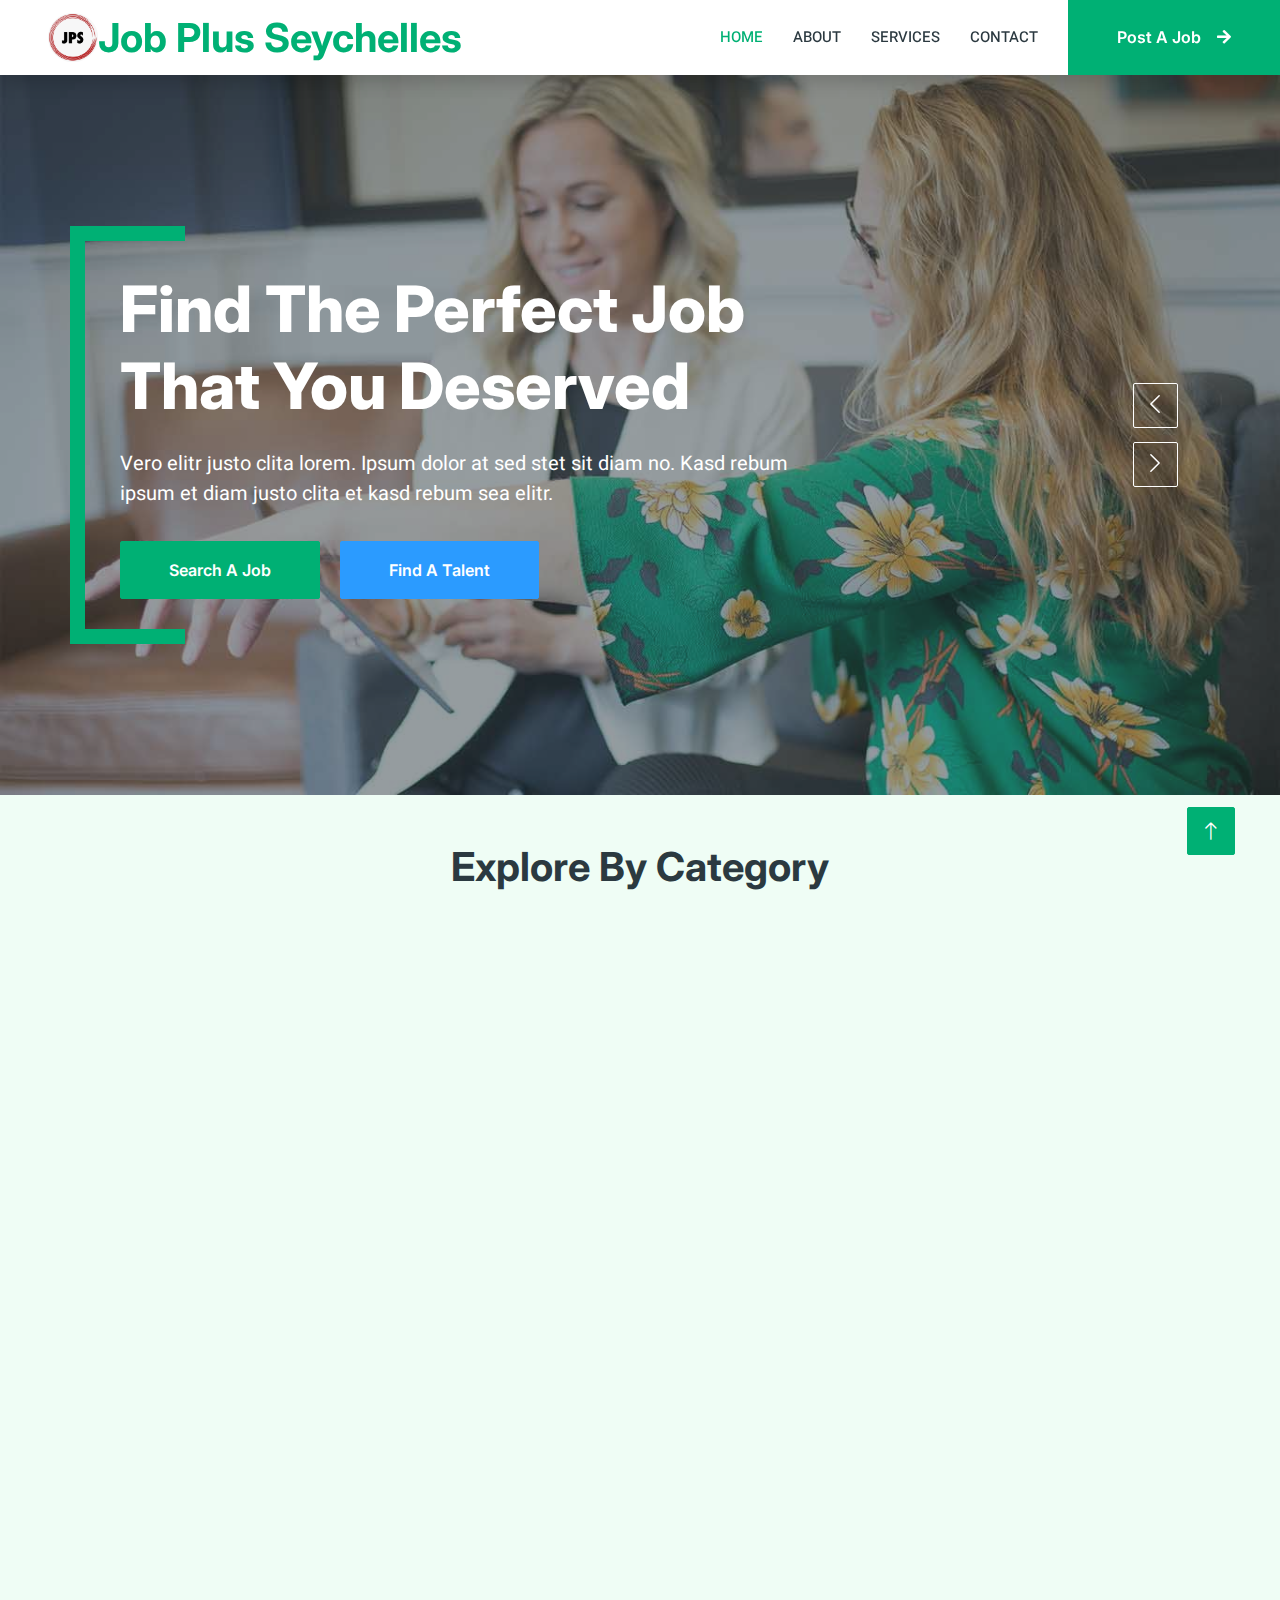
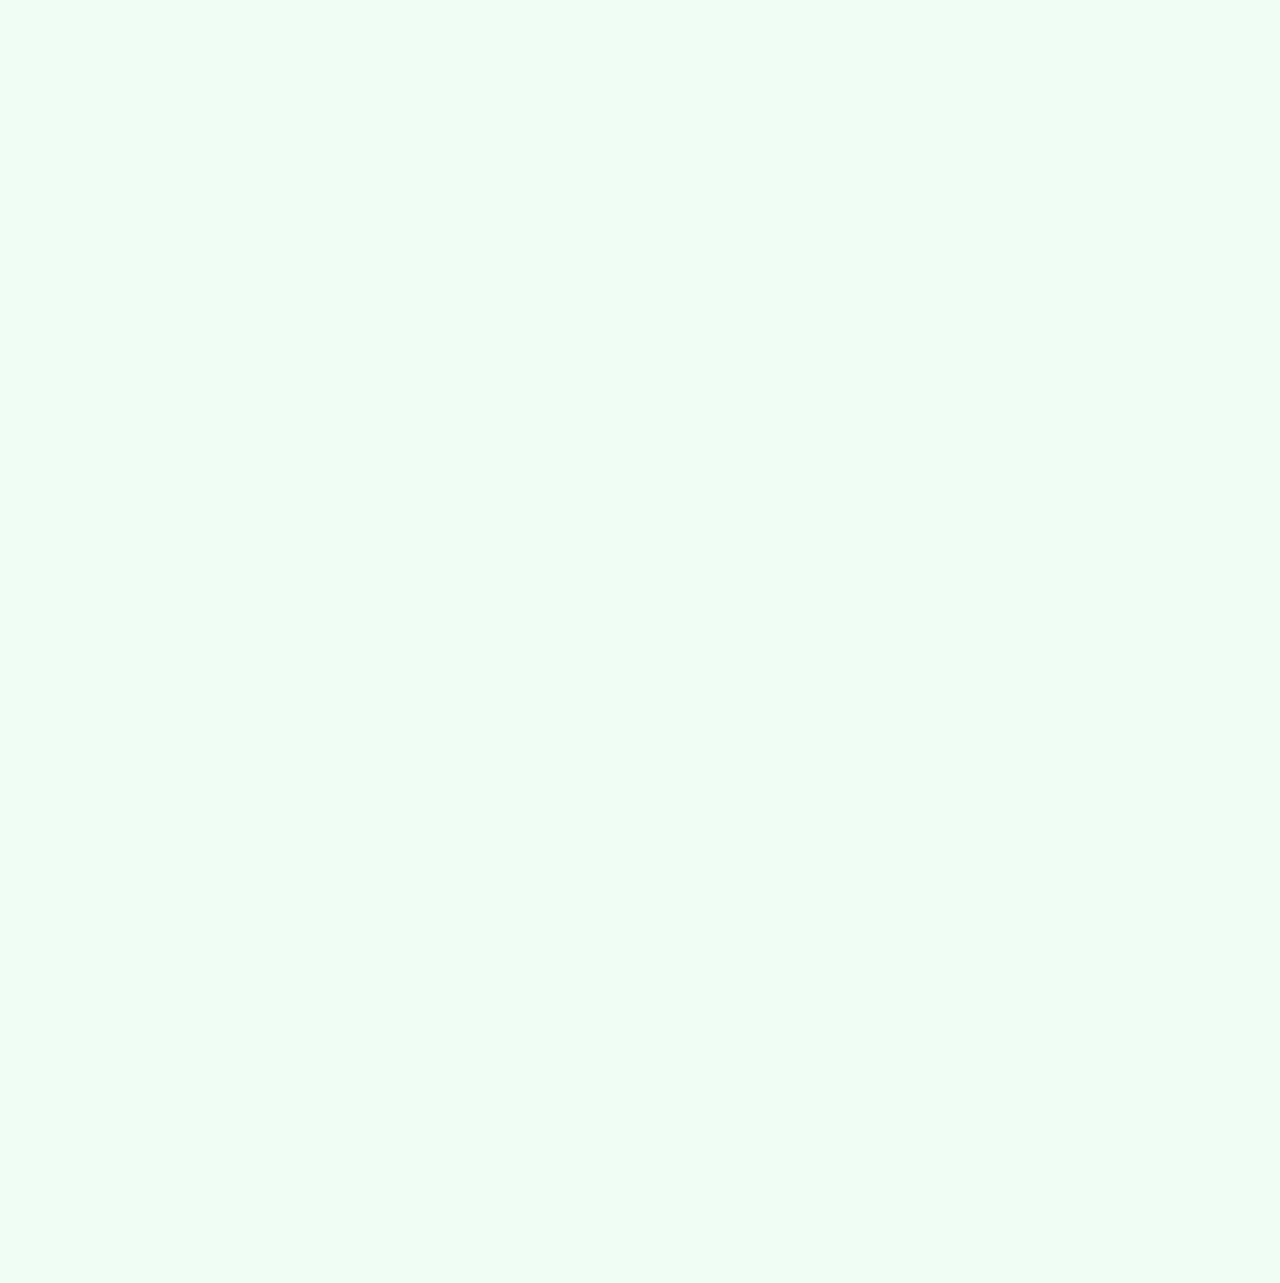
<file: index.html>
<!DOCTYPE html>
<html lang="en">

<head>
    <meta charset="utf-8">
    <title>JobEntry - Job Plus Seychelles</title>
    <meta content="width=device-width, initial-scale=1.0" name="viewport">
    <meta content="" name="keywords">
    <meta content="" name="description">

    <!-- Favicon -->
  

    <!-- Google Web Fonts -->
    <link rel="preconnect" href="https://fonts.googleapis.com">
    <link rel="preconnect" href="https://fonts.gstatic.com" crossorigin>
    <link href="https://fonts.googleapis.com/css2?family=Heebo:wght@400;500;600&family=Inter:wght@700;800&display=swap" rel="stylesheet">
    
    <!-- Icon Font Stylesheet -->
    <link href="https://cdnjs.cloudflare.com/ajax/libs/font-awesome/5.10.0/css/all.min.css" rel="stylesheet">
    <link href="https://cdn.jsdelivr.net/npm/bootstrap-icons@1.4.1/font/bootstrap-icons.css" rel="stylesheet">

    <!-- Libraries Stylesheet -->
    <link href="lib/animate/animate.min.css" rel="stylesheet">
    <link href="lib/owlcarousel/assets/owl.carousel.min.css" rel="stylesheet">

    <!-- Customized Bootstrap Stylesheet -->
    <link href="css/bootstrap.min.css" rel="stylesheet">

    <!-- Template Stylesheet -->
    <link href="css/style.css" rel="stylesheet">
</head>

<body>
    <div class="container-xxl bg-white p-0">
        <!-- Spinner Start -->
        <div id="spinner" class="show bg-white position-fixed translate-middle w-100 vh-100 top-50 start-50 d-flex align-items-center justify-content-center">
            <div class="spinner-border text-primary" style="width: 3rem; height: 3rem;" role="status">
                <span class="sr-only">Loading...</span>
            </div>
        </div>
        <!-- Spinner End -->


        <!-- Navbar Start -->
        <nav class="navbar navbar-expand-lg bg-white navbar-light shadow sticky-top p-0">
            <a href="index.html" class="navbar-brand d-flex align-items-center text-center py-0 px-4 px-lg-5">
              <img src="the seychelles hr logo.jpg" width="50px" alt="" style="border-radius: 50%;">
                <h1 class="m-0 text-primary">Job Plus Seychelles</h1>
            </a>
            <button type="button" class="navbar-toggler me-4" data-bs-toggle="collapse" data-bs-target="#navbarCollapse">
                <span class="navbar-toggler-icon"></span>
            </button>
            <div class="collapse navbar-collapse" id="navbarCollapse">
                <div class="navbar-nav ms-auto p-4 p-lg-0">
                    <a href="index.html" class="nav-item nav-link active">Home</a>
                    <a href="about.html" class="nav-item nav-link">About</a>
                    <a href="about.html" class="nav-item nav-link">Services</a>
                   
                    <a href="contact.html" class="nav-item nav-link">Contact</a>
                    </div>
           
                </div>
                <a href="" class="btn btn-primary rounded-0 py-4 px-lg-5 d-none d-lg-block">Post A Job<i class="fa fa-arrow-right ms-3"></i></a>
            </div>
        </nav>
        <!-- Navbar End -->


        <!-- Carousel Start -->
        <div class="container-fluid p-0">
            <div class="owl-carousel header-carousel position-relative">
                <div class="owl-carousel-item position-relative">
                    <img class="img-fluid" src="img/carousel-1.jpg" alt="">
                    <div class="position-absolute top-0 start-0 w-100 h-100 d-flex align-items-center" style="background: rgba(43, 57, 64, .5);">
                        <div class="container">
                            <div class="row justify-content-start">
                                <div class="col-10 col-lg-8">
                                    <h1 class="display-3 text-white animated slideInDown mb-4">Find The Perfect Job That You Deserved</h1>
                                    <p class="fs-5 fw-medium text-white mb-4 pb-2">Vero elitr justo clita lorem. Ipsum dolor at sed stet sit diam no. Kasd rebum ipsum et diam justo clita et kasd rebum sea elitr.</p>
                                    <a href="" class="btn btn-primary py-md-3 px-md-5 me-3 animated slideInLeft">Search A Job</a>
                                    <a href="" class="btn btn-secondary py-md-3 px-md-5 animated slideInRight">Find A Talent</a>
                                </div>
                            </div>
                        </div>
                    </div>
                </div>
                <div class="owl-carousel-item position-relative">
                    <img class="img-fluid" src="img/carousel-2.jpg" alt="">
                    <div class="position-absolute top-0 start-0 w-100 h-100 d-flex align-items-center" style="background: rgba(43, 57, 64, .5);">
                        <div class="container">
                            <div class="row justify-content-start">
                                <div class="col-10 col-lg-8">
                                    <h1 class="display-3 text-white animated slideInDown mb-4">Find The Best Startup Job That Fit You</h1>
                                    <p class="fs-5 fw-medium text-white mb-4 pb-2">Vero elitr justo clita lorem. Ipsum dolor at sed stet sit diam no. Kasd rebum ipsum et diam justo clita et kasd rebum sea elitr.</p>
                                    <a href="" class="btn btn-primary py-md-3 px-md-5 me-3 animated slideInLeft">Search A Job</a>
                                    <a href="" class="btn btn-secondary py-md-3 px-md-5 animated slideInRight">Find A Talent</a>
                                </div>
                            </div>
                        </div>
                    </div>
                </div>
            </div>
        </div>
        <!-- Carousel End -->


        <!-- Search Start -->
      
        <!-- Search End -->


        <!-- Category Start -->
        <div class="container-xxl py-5">
            <div class="container">
                <h1 class="text-center mb-5 wow fadeInUp" data-wow-delay="0.1s">Explore By Category</h1>
                <div class="row g-4">
                    <div class="col-lg-3 col-sm-6 wow fadeInUp" data-wow-delay="0.1s">
                        <a class="cat-item rounded p-4" href="">
                            <i class="fa fa-3x fa-mail-bulk text-primary mb-4"></i>
                            <h6 class="mb-3">Marketing</h6>
                            <p class="mb-0"></p>
                        </a>
                    </div>
                    <div class="col-lg-3 col-sm-6 wow fadeInUp" data-wow-delay="0.3s">
                        <a class="cat-item rounded p-4" href="">
                            <i class="fa fa-3x fa-headset text-primary mb-4"></i>
                            <h6 class="mb-3">Customer Service</h6>
                            <p class="mb-0"></p>
                        </a>
                    </div>
                    <div class="col-lg-3 col-sm-6 wow fadeInUp" data-wow-delay="0.5s">
                        <a class="cat-item rounded p-4" href="">
                            <i class="fa fa-3x fa-user-tie text-primary mb-4"></i>
                            <h6 class="mb-3">Human Resource</h6>
                            <p class="mb-0"></p>
                        </a>
                    </div>
                    <div class="col-lg-3 col-sm-6 wow fadeInUp" data-wow-delay="0.7s">
                        <a class="cat-item rounded p-4" href="">
                            <i class="fa fa-3x fa-tasks text-primary mb-4"></i>
                            <h6 class="mb-3">Project Management</h6>
                            <p class="mb-0"></p>
                        </a>
                    </div>
                    <div class="col-lg-3 col-sm-6 wow fadeInUp" data-wow-delay="0.1s">
                        <a class="cat-item rounded p-4" href="">
                            <i class="fa fa-3x fa-chart-line text-primary mb-4"></i>
                            <h6 class="mb-3">Business Development</h6>
                            <p class="mb-0"></p>
                        </a>
                    </div>
                    <div class="col-lg-3 col-sm-6 wow fadeInUp" data-wow-delay="0.3s">
                        <a class="cat-item rounded p-4" href="">
                            <i class="fa fa-3x fa-hands-helping text-primary mb-4"></i>
                            <h6 class="mb-3">Sales & Communication</h6>
                            <p class="mb-0"></p>
                        </a>
                    </div>
                    <div class="col-lg-3 col-sm-6 wow fadeInUp" data-wow-delay="0.5s">
                        <a class="cat-item rounded p-4" href="">
                            <i class="fa fa-3x fa-book-reader text-primary mb-4"></i>
                            <h6 class="mb-3">Teaching & Education</h6>
                            <p class="mb-0"></p>
                        </a>
                    </div>
                    <div class="col-lg-3 col-sm-6 wow fadeInUp" data-wow-delay="0.7s">
                        <a class="cat-item rounded p-4" href="">
                            <i class="fa fa-3x fa-drafting-compass text-primary mb-4"></i>
                            <h6 class="mb-3">Design & Creative</h6>
                            <p class="mb-0"></p>
                        </a>
                    </div>
                </div>
            </div>
        </div>
        <!-- Category End -->


        <!-- About Start -->
        <div class="container-xxl py-5">
            <div class="container">
                <div class="row g-5 align-items-center">
                    <div class="col-lg-6 wow fadeIn" data-wow-delay="0.1s">
                        <div class="row g-0 about-bg rounded overflow-hidden">
                            <div class="col-6 text-start">
                                <img class="img-fluid w-100" src="img/about-1.jpg">
                            </div>
                            <div class="col-6 text-start">
                                <img class="img-fluid" src="img/about-2.jpg" style="width: 85%; margin-top: 15%;">
                            </div>
                            <div class="col-6 text-end">
                                <img class="img-fluid" src="img/about-3.jpg" style="width: 85%;">
                            </div>
                            <div class="col-6 text-end">
                                <img class="img-fluid w-100" src="img/about-4.jpg">
                            </div>
                        </div>
                    </div>
                    <div class="col-lg-6 wow fadeIn" data-wow-delay="0.5s">
                        <h1 class="mb-4">We Help To Get The Best Job And Find A Talent</h1>
                        <p class="mb-4">Tempor erat elitr rebum at clita. Diam dolor diam ipsum sit. Aliqu diam amet diam et eos. Clita erat ipsum et lorem et sit, sed stet lorem sit clita duo justo magna dolore erat amet</p>
                        <p><i class="fa fa-check text-primary me-3"></i>Tempor erat elitr rebum at clita</p>
                        <p><i class="fa fa-check text-primary me-3"></i>Aliqu diam amet diam et eos</p>
                        <p><i class="fa fa-check text-primary me-3"></i>Clita duo justo magna dolore erat amet</p>
                        <a class="btn btn-primary py-3 px-5 mt-3" href="">Read More</a>
                    </div>
                </div>
            </div>
        </div>
        <!-- About End -->


        <!-- Jobs Start -->
       
              
                           
        <!-- Jobs End -->


        <!-- Testimonial Start -->
        <div class="container-xxl py-5 wow fadeInUp" data-wow-delay="0.1s">
            <div class="container">
                <h1 class="text-center mb-5">Our Clients Say!!!</h1>
                <div class="owl-carousel testimonial-carousel">
                    <div class="testimonial-item bg-light rounded p-4">
                        <i class="fa fa-quote-left fa-2x text-primary mb-3"></i>
                        <p>Dolor et eos labore, stet justo sed est sed. Diam sed sed dolor stet amet eirmod eos labore diam</p>
                        <div class="d-flex align-items-center">
                            <img class="img-fluid flex-shrink-0 rounded" src="img/testimonial-1.jpg" style="width: 50px; height: 50px;">
                            <div class="ps-3">
                                <h5 class="mb-1">Client Name</h5>
                                <small>Profession</small>
                            </div>
                        </div>
                    </div>
                    <div class="testimonial-item bg-light rounded p-4">
                        <i class="fa fa-quote-left fa-2x text-primary mb-3"></i>
                        <p>Dolor et eos labore, stet justo sed est sed. Diam sed sed dolor stet amet eirmod eos labore diam</p>
                        <div class="d-flex align-items-center">
                            <img class="img-fluid flex-shrink-0 rounded" src="img/testimonial-2.jpg" style="width: 50px; height: 50px;">
                            <div class="ps-3">
                                <h5 class="mb-1">Client Name</h5>
                                <small>Profession</small>
                            </div>
                        </div>
                    </div>
                    <div class="testimonial-item bg-light rounded p-4">
                        <i class="fa fa-quote-left fa-2x text-primary mb-3"></i>
                        <p>Dolor et eos labore, stet justo sed est sed. Diam sed sed dolor stet amet eirmod eos labore diam</p>
                        <div class="d-flex align-items-center">
                            <img class="img-fluid flex-shrink-0 rounded" src="img/testimonial-3.jpg" style="width: 50px; height: 50px;">
                            <div class="ps-3">
                                <h5 class="mb-1">Client Name</h5>
                                <small>Profession</small>
                            </div>
                        </div>
                    </div>
                    <div class="testimonial-item bg-light rounded p-4">
                        <i class="fa fa-quote-left fa-2x text-primary mb-3"></i>
                        <p>Dolor et eos labore, stet justo sed est sed. Diam sed sed dolor stet amet eirmod eos labore diam</p>
                        <div class="d-flex align-items-center">
                            <img class="img-fluid flex-shrink-0 rounded" src="img/testimonial-4.jpg" style="width: 50px; height: 50px;">
                            <div class="ps-3">
                                <h5 class="mb-1">Client Name</h5>
                                <small>Profession</small>
                            </div>
                        </div>
                    </div>
                </div>
            </div>
        </div>
        <!-- Testimonial End -->
        

        <!-- Footer Start -->
        <div class="container-fluid bg-dark text-white-50 footer pt-5 mt-5 wow fadeIn" data-wow-delay="0.1s">
            <div class="container py-5">
                <div class="row g-5">
                    <div class="col-lg-3 col-md-6">
                        <h5 class="text-white mb-4">Company</h5>
                        <a class="btn btn-link text-white-50" href="">About Us</a>
                        <a class="btn btn-link text-white-50" href="">Contact Us</a>
                        <a class="btn btn-link text-white-50" href="">Our Services</a>
                        <a class="btn btn-link text-white-50" href="">Privacy Policy</a>
                        <a class="btn btn-link text-white-50" href="">Terms & Condition</a>
                    </div>
                    <div class="col-lg-3 col-md-6">
                        <h5 class="text-white mb-4">Quick Links</h5>
                        <a class="btn btn-link text-white-50" href="">About Us</a>
                        <a class="btn btn-link text-white-50" href="">Contact Us</a>
                        <a class="btn btn-link text-white-50" href="">Our Services</a>
                        <a class="btn btn-link text-white-50" href="">Privacy Policy</a>
                        <a class="btn btn-link text-white-50" href="">Terms & Condition</a>
                    </div>
                    <div class="col-lg-3 col-md-6">
                        <h5 class="text-white mb-4">Contact</h5>
                        <p class="mb-2"><i class="fa fa-map-marker-alt me-3"></i>123 Street, New York, USA</p>
                        <p class="mb-2"><i class="fa fa-phone-alt me-3"></i>+012 345 67890</p>
                        <p class="mb-2"><i class="fa fa-envelope me-3"></i>info@example.com</p>
                        <div class="d-flex pt-2">
                            <a class="btn btn-outline-light btn-social" href=""><i class="fab fa-twitter"></i></a>
                            <a class="btn btn-outline-light btn-social" href=""><i class="fab fa-facebook-f"></i></a>
                            <a class="btn btn-outline-light btn-social" href=""><i class="fab fa-youtube"></i></a>
                            <a class="btn btn-outline-light btn-social" href=""><i class="fab fa-linkedin-in"></i></a>
                        </div>
                    </div>
                    <div class="col-lg-3 col-md-6">
                        <h5 class="text-white mb-4">Newsletter</h5>
                        <p>Dolor amet sit justo amet elitr clita ipsum elitr est.</p>
                        <div class="position-relative mx-auto" style="max-width: 400px;">
                            <input class="form-control bg-transparent w-100 py-3 ps-4 pe-5" type="text" placeholder="Your email">
                            <button type="button" class="btn btn-primary py-2 position-absolute top-0 end-0 mt-2 me-2">SignUp</button>
                        </div>
                    </div>
                </div>
            </div>
            <div class="container">
                <div class="copyright">
                    <div class="row">
                        <div class="col-md-6 text-center text-md-start mb-3 mb-md-0">
                            &copy; <a class="border-bottom" href="#">Your Site Name</a>, All Right Reserved. 
							
							<!--/*** This template is free as long as you keep the footer author’s credit link/attribution link/backlink. If you'd like to use the template without the footer author’s credit link/attribution link/backlink, you can purchase the Credit Removal License from "https://htmlcodex.com/credit-removal". Thank you for your support. ***/-->
							Designed By <a class="border-bottom" href="">aymen</a>
                        </div>
                        <div class="col-md-6 text-center text-md-end">
                            <div class="footer-menu">
                                <a href="">Home</a>
                                <a href="">Cookies</a>
                                <a href="">Help</a>
                                <a href="">FQAs</a>
                            </div>
                        </div>
                    </div>
                </div>
            </div>
        </div>
        <!-- Footer End -->


        <!-- Back to Top -->
        <a href="#" class="btn btn-lg btn-primary btn-lg-square back-to-top"><i class="bi bi-arrow-up"></i></a>
    </div>

    <!-- JavaScript Libraries -->
    <script src="https://code.jquery.com/jquery-3.4.1.min.js"></script>
    <script src="https://cdn.jsdelivr.net/npm/bootstrap@5.0.0/dist/js/bootstrap.bundle.min.js"></script>
    <script src="lib/wow/wow.min.js"></script>
    <script src="lib/easing/easing.min.js"></script>
    <script src="lib/waypoints/waypoints.min.js"></script>
    <script src="lib/owlcarousel/owl.carousel.min.js"></script>

    <!-- Template Javascript -->
    <script src="js/main.js"></script>
</body>

</html>
</file>
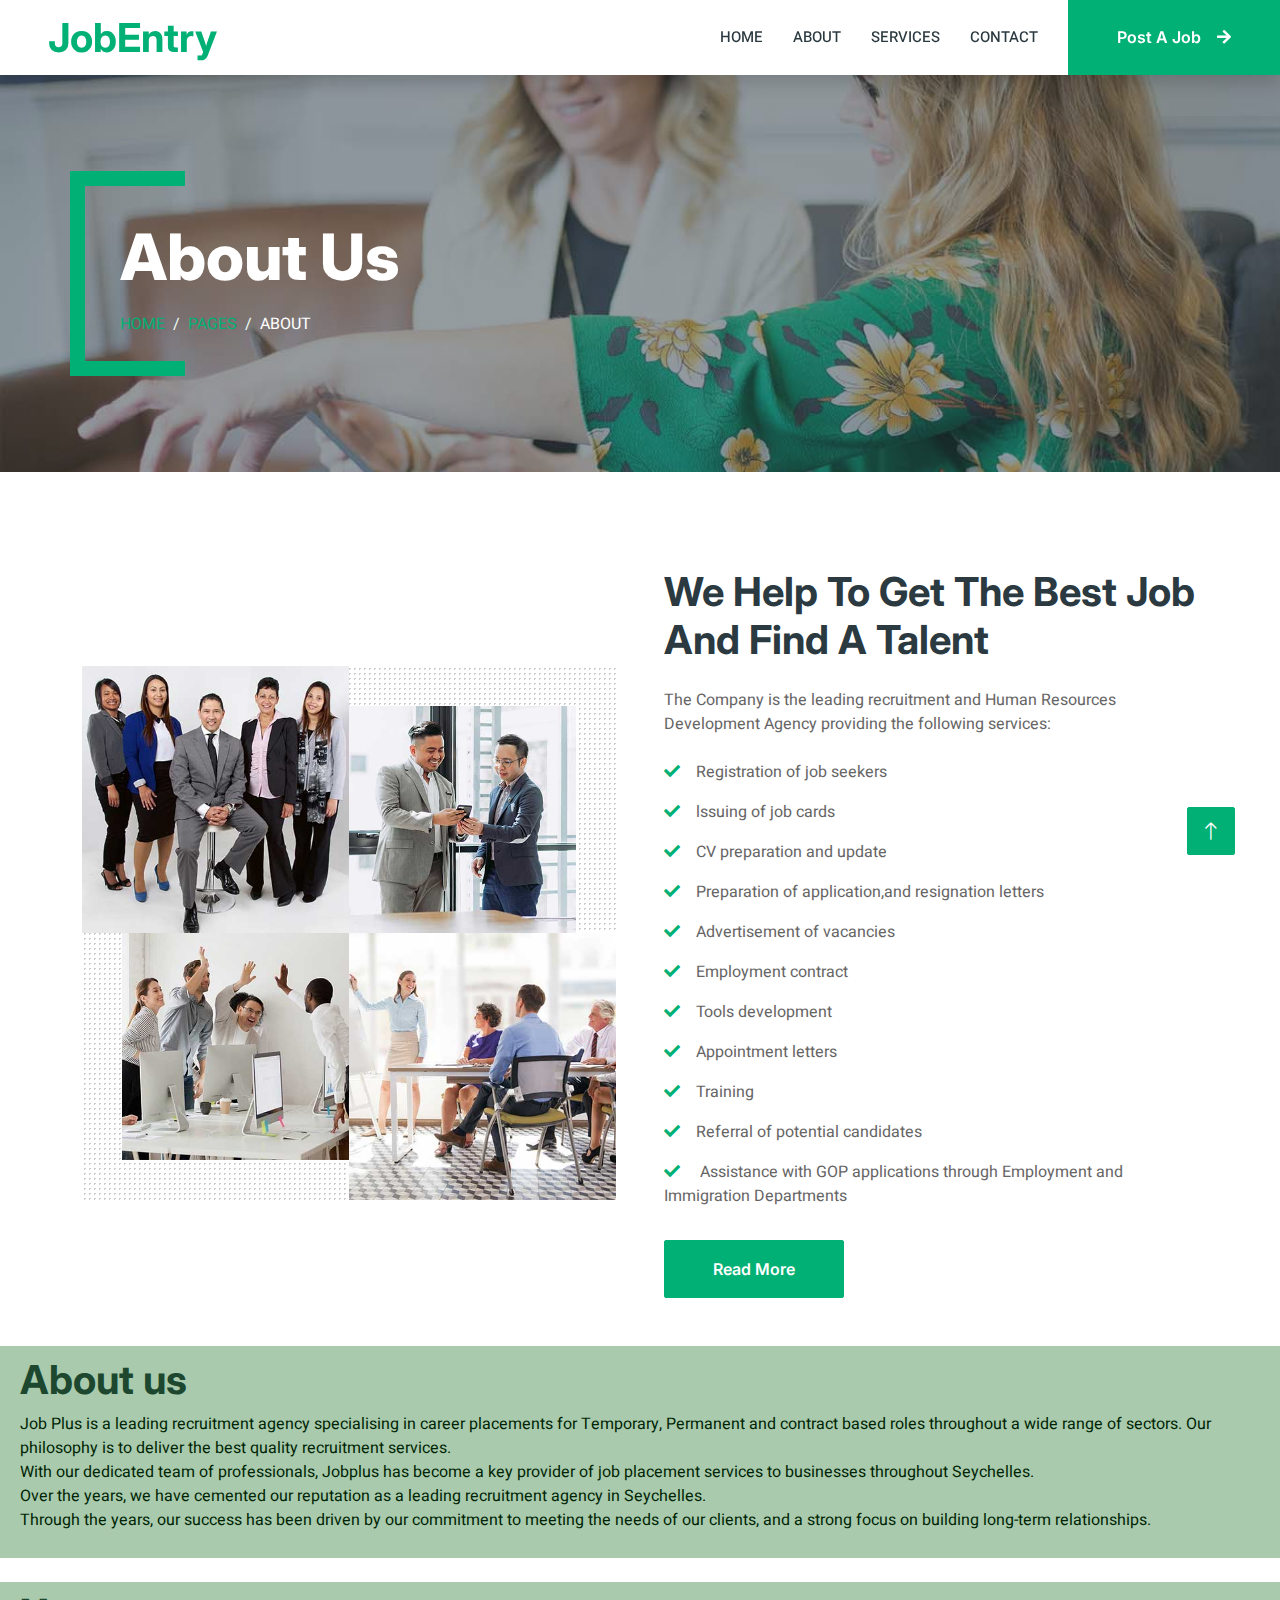
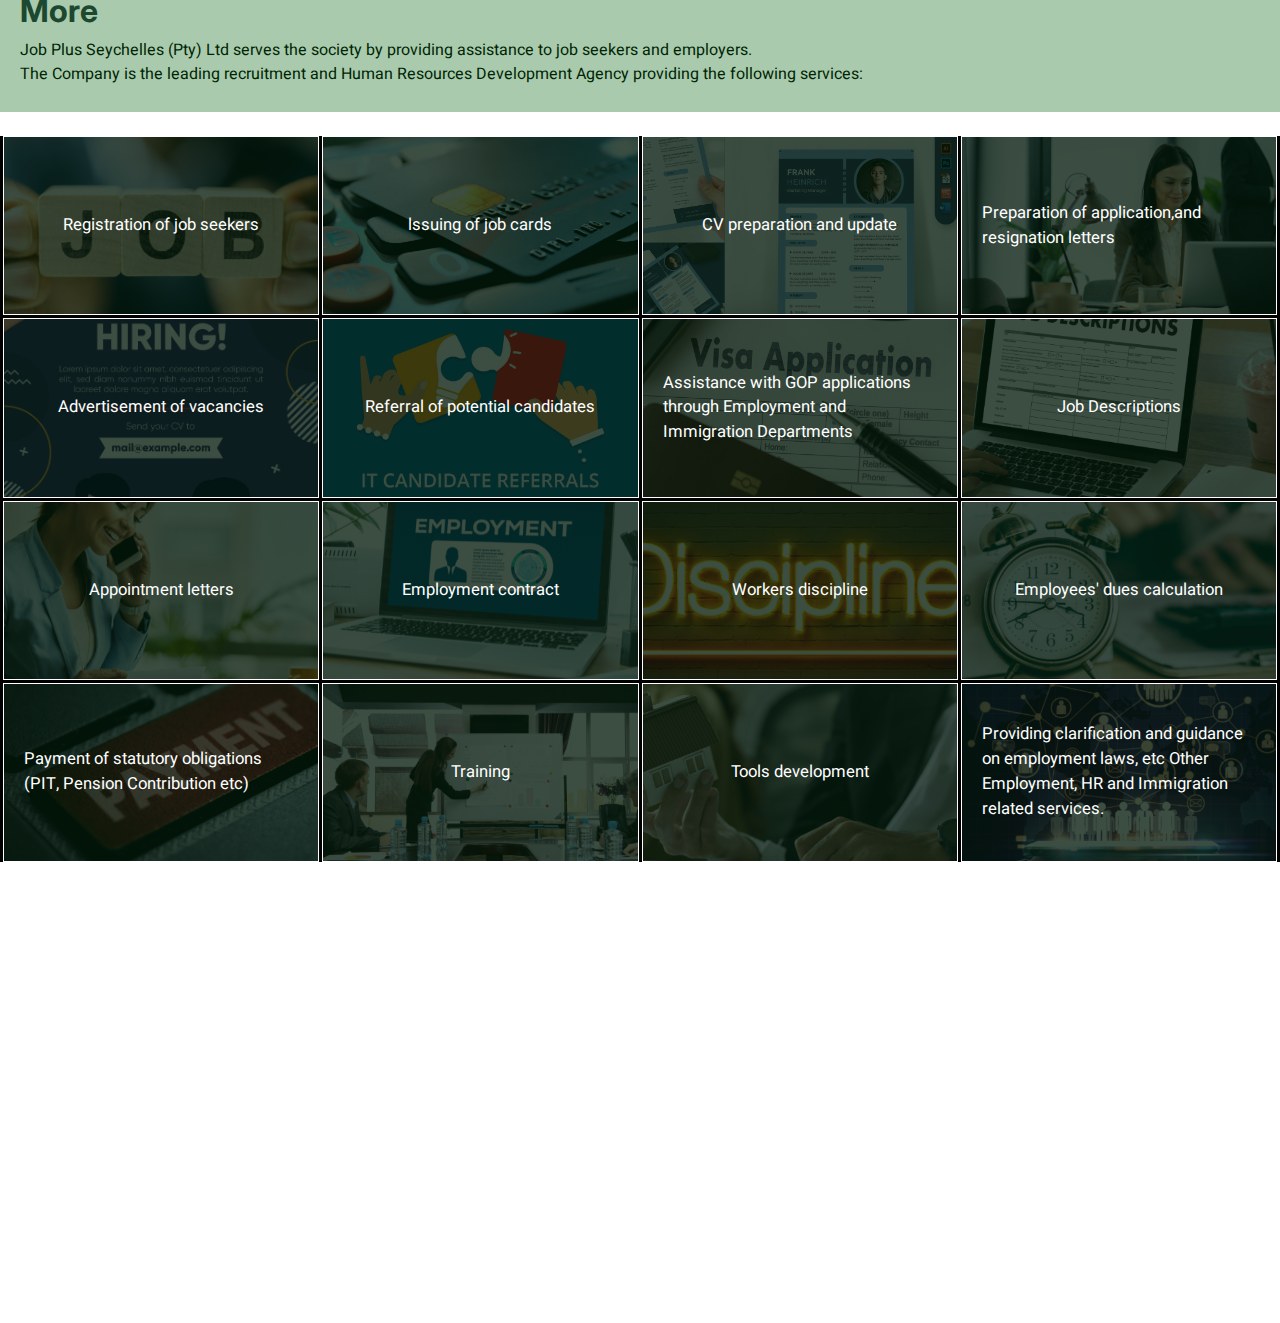
<file: about.html>
<!DOCTYPE html>
<html lang="en">

<head>
    <meta charset="utf-8">
    <title>JobEntry - Job Portal Website Template</title>
    <meta content="width=device-width, initial-scale=1.0" name="viewport">
    <meta content="" name="keywords">
    <meta content="" name="description">

    <!-- Favicon -->
   

    <!-- Google Web Fonts -->
    <link rel="preconnect" href="https://fonts.googleapis.com">
    <link rel="preconnect" href="https://fonts.gstatic.com" crossorigin>
    <link href="https://fonts.googleapis.com/css2?family=Heebo:wght@400;500;600&family=Inter:wght@700;800&display=swap" rel="stylesheet">
    
    <!-- Icon Font Stylesheet -->
    <link href="https://cdnjs.cloudflare.com/ajax/libs/font-awesome/5.10.0/css/all.min.css" rel="stylesheet">
    <link href="https://cdn.jsdelivr.net/npm/bootstrap-icons@1.4.1/font/bootstrap-icons.css" rel="stylesheet">

    <!-- Libraries Stylesheet -->
    <link href="lib/animate/animate.min.css" rel="stylesheet">
    <link href="lib/owlcarousel/assets/owl.carousel.min.css" rel="stylesheet">

    <!-- Customized Bootstrap Stylesheet -->
    <link href="css/bootstrap.min.css" rel="stylesheet">

    <!-- Template Stylesheet -->
    <link href="css/style.css" rel="stylesheet">
    <link rel="stylesheet" href="css/about-us.css">
    
</head>

<body>
    <div class="container-xxl bg-white p-0">
        <!-- Spinner Start -->
        <div id="spinner" class="show bg-white position-fixed translate-middle w-100 vh-100 top-50 start-50 d-flex align-items-center justify-content-center">
            <div class="spinner-border text-primary" style="width: 3rem; height: 3rem;" role="status">
                <span class="sr-only">Loading...</span>
            </div>
        </div>
        <!-- Spinner End -->


        <!-- Navbar Start -->
        <nav class="navbar navbar-expand-lg bg-white navbar-light shadow sticky-top p-0">
            <a href="index.html" class="navbar-brand d-flex align-items-center text-center py-0 px-4 px-lg-5">
                <h1 class="m-0 text-primary">JobEntry</h1>
            </a>
            <button type="button" class="navbar-toggler me-4" data-bs-toggle="collapse" data-bs-target="#navbarCollapse">
                <span class="navbar-toggler-icon"></span>
            </button>
            <div class="collapse navbar-collapse" id="navbarCollapse">
                <div class="navbar-nav ms-auto p-4 p-lg-0">
                    <a href="index.html" class="nav-item nav-link">Home</a>
                    <a href="about.html" class="nav-item nav-link ">About</a>
                    <a href="services.html" class="nav-item nav-link ">Services</a>
                    <a href="contact.html" class="nav-item nav-link">Contact</a>

                   
                    
                </div>
                <a href="" class="btn btn-primary rounded-0 py-4 px-lg-5 d-none d-lg-block">Post A Job<i class="fa fa-arrow-right ms-3"></i></a>
            </div>
        </nav>
        <!-- Navbar End -->


        <!-- Header End -->
        <div class="container-xxl py-5 bg-dark page-header mb-5">
            <div class="container my-5 pt-5 pb-4">
                <h1 class="display-3 text-white mb-3 animated slideInDown">About Us</h1>
                <nav aria-label="breadcrumb">
                    <ol class="breadcrumb text-uppercase">
                        <li class="breadcrumb-item"><a href="#">Home</a></li>
                        <li class="breadcrumb-item"><a href="#">Pages</a></li>
                        <li class="breadcrumb-item text-white active" aria-current="page">About</li>
                    </ol>
                </nav>
            </div>
        </div>
        <!-- Header End -->


        <!-- About Start -->
        <div class="container-xxl py-5">
            <div class="container">
                <div class="row g-5 align-items-center">
                    <div class="col-lg-6 wow fadeIn" data-wow-delay="0.1s">
                        <div class="row g-0 about-bg rounded overflow-hidden">
                            <div class="col-6 text-start">
                                <img class="img-fluid w-100" src="img/about-1.jpg">
                            </div>
                            <div class="col-6 text-start">
                                <img class="img-fluid" src="img/about-2.jpg" style="width: 85%; margin-top: 15%;">
                            </div>
                            <div class="col-6 text-end">
                                <img class="img-fluid" src="img/about-3.jpg" style="width: 85%;">
                            </div>
                            <div class="col-6 text-end">
                                <img class="img-fluid w-100" src="img/about-4.jpg">
                            </div>
                        </div>
                    </div>
                    <div class="col-lg-6 wow fadeIn" data-wow-delay="0.5s">
                        <h1 class="mb-4">We Help To Get The Best Job And Find A Talent</h1>
                        <p class="mb-4">
                            The Company is the leading recruitment and Human Resources Development Agency providing the following services:
                        </p>
                        <p><i class="fa fa-check text-primary me-3"></i>Registration of job seekers</p>
                        <p><i class="fa fa-check text-primary me-3"></i>lssuing of job cards</p>
                        <p><i class="fa fa-check text-primary me-3"></i>CV preparation and update</p>
                        <p><i class="fa fa-check text-primary me-3"></i>Preparation of application,and resignation letters</p>
                        <p><i class="fa fa-check text-primary me-3"></i>Advertisement of vacancies</p>
                        <p><i class="fa fa-check text-primary me-3"></i>Employment contract </p>
                        <p><i class="fa fa-check text-primary me-3"></i>Tools development</p>  
                        <p><i class="fa fa-check text-primary me-3"></i>Appointment letters</p>
                        <p><i class="fa fa-check text-primary me-3"></i>Training</p>
                        <p><i class="fa fa-check text-primary me-3"></i>Referral of potential candidates</p>
                        <p><i class="fa fa-check text-primary me-3"></i>
                            Assistance with GOP applications through Employment and Immigration Departments
                        </p>
                        <a class="btn btn-primary py-3 px-5 mt-3" href="readmore.html">Read More</a>
                    </div>
                </div>
            </div>
        </div>
        <!-- About End -->


        <div id="main-1">

            <h1>
                About us
            </h1>
            <p id="p1">
                Job Plus is a leading recruitment agency specialising in career placements for Temporary, Permanent and contract based roles throughout a wide range of sectors.
                Our philosophy is to deliver the best quality recruitment services.
                <br>
                With our dedicated team of professionals, Jobplus has become a key provider of job placement services to businesses throughout Seychelles.
                <br>
                Over the years, we have cemented our reputation as a leading recruitment agency in Seychelles.
                <br>
                Through the years, our success has been driven by our commitment to meeting the needs of our clients, and a strong focus on building long-term relationships.
                <br>
        
            
            </p>
    
                </div>
                <br>

                <div id="more-id">

                    <h2>
                        More
                    </h2>
                    <p id="p2">
                        Job Plus Seychelles (Pty) Ltd serves the society by providing assistance to job seekers and employers.
         <br>
         The Company is the leading recruitment and Human Resources Development Agency providing the following services:
                    </p>
                   

                </div>
                <br>
         
                <div id="main-2">   <!-- main-2 start -->
             
            <div>
                <p>
                    Registration of job seekers
                </p>

            </div>
            <div>
                <p>
                    lssuing of job cards
                </p>

            </div>
            <div>
                <p>
                    CV preparation and update
                </p>

            </div>
            <div>
                <p>

                    Preparation of application,and resignation letters
                </p>
            </div>
            <div>
                <p>

                    Advertisement of vacancies
                </p>
            
            </div>
            <div>
                <p>

                    Referral of potential candidates
                </p>
            
            </div>
            <div>
                <p>

                    Assistance with GOP applications through Employment and Immigration Departments
                </p>
            
            </div>
            <div>
                <p>

                    Job Descriptions
                </p>
            
            </div>
            <div>
                <p>

                    Appointment letters
                </p>
            
            </div>
            <div>
                <p>

                    Employment contract
                </p>
            
            </div>
            <div>
                <p>

                    Workers discipline
                </p>
            </div>
            <div>
                <p>

                    Employees' dues calculation
                </p>
            </div>
            <div>
                <p>
                   

                    Payment of statutory obligations (PIT, Pension Contribution etc)
                </p>
            </div>
            <div>
                <p>

                    Training
                </p>
            </div>
            <div>
                <p>
                    Tools development
                </p>

            </div>
            <div>
                <p>

                    Providing clarification and guidance on employment laws, etc
                    Other Employment, HR and Immigration related services.
                </p>
            
                </div>
            
                </div>    <!-- main-2 end -->
                
            








        <!-- Footer Start -->
        <div class="container-fluid bg-dark text-white-50 footer pt-5 mt-5 wow fadeIn" data-wow-delay="0.1s">
            <div class="container py-5">
                <div class="row g-5">
                    <div class="col-lg-3 col-md-6">
                        <h5 class="text-white mb-4">Company</h5>
                        <a class="btn btn-link text-white-50" href="">About Us</a>
                        <a class="btn btn-link text-white-50" href="">Contact Us</a>
                        <a class="btn btn-link text-white-50" href="">Our Services</a>
                        <a class="btn btn-link text-white-50" href="">Privacy Policy</a>
                        <a class="btn btn-link text-white-50" href="">Terms & Condition</a>
                    </div>
                    <div class="col-lg-3 col-md-6">
                        <h5 class="text-white mb-4">Quick Links</h5>
                        <a class="btn btn-link text-white-50" href="">About Us</a>
                        <a class="btn btn-link text-white-50" href="">Contact Us</a>
                        <a class="btn btn-link text-white-50" href="">Our Services</a>
                        <a class="btn btn-link text-white-50" href="">Privacy Policy</a>
                        <a class="btn btn-link text-white-50" href="">Terms & Condition</a>
                    </div>
                    <div class="col-lg-3 col-md-6">
                        <h5 class="text-white mb-4">Contact</h5>
                        <p class="mb-2"><i class="fa fa-map-marker-alt me-3"></i>123 Street, New York, USA</p>
                        <p class="mb-2"><i class="fa fa-phone-alt me-3"></i>+012 345 67890</p>
                        <p class="mb-2"><i class="fa fa-envelope me-3"></i>info@example.com</p>
                        <div class="d-flex pt-2">
                            <a class="btn btn-outline-light btn-social" href=""><i class="fab fa-twitter"></i></a>
                            <a class="btn btn-outline-light btn-social" href=""><i class="fab fa-facebook-f"></i></a>
                            <a class="btn btn-outline-light btn-social" href=""><i class="fab fa-youtube"></i></a>
                            <a class="btn btn-outline-light btn-social" href=""><i class="fab fa-linkedin-in"></i></a>
                        </div>
                    </div>
                    <div class="col-lg-3 col-md-6">
                        <h5 class="text-white mb-4">Newsletter</h5>
                        <p>Dolor amet sit justo amet elitr clita ipsum elitr est.</p>
                        <div class="position-relative mx-auto" style="max-width: 400px;">
                            <input class="form-control bg-transparent w-100 py-3 ps-4 pe-5" type="text" placeholder="Your email">
                            <button type="button" class="btn btn-primary py-2 position-absolute top-0 end-0 mt-2 me-2">SignUp</button>
                        </div>
                    </div>
                </div>
            </div>
            <div class="container">
                <div class="copyright">
                    <div class="row">
                        <div class="col-md-6 text-center text-md-start mb-3 mb-md-0">
                            &copy; <a class="border-bottom" href="#">Your Site Name</a>, All Right Reserved. 
							
							<!--/*** This template is free as long as you keep the footer author’s credit link/attribution link/backlink. If you'd like to use the template without the footer author’s credit link/attribution link/backlink, you can purchase the Credit Removal License from "https://htmlcodex.com/credit-removal". Thank you for your support. ***/-->
							Designed By <a class="border-bottom" href="">aymen</a>
                        </div>
                        <div class="col-md-6 text-center text-md-end">
                            <div class="footer-menu">
                                <a href="">Home</a>
                                <a href="">Cookies</a>
                                <a href="">Help</a>
                                <a href="">FQAs</a>
                            </div>
                        </div>
                    </div>
                </div>
            </div>
        </div>
        <!-- Footer End -->


        <!-- Back to Top -->
        <a href="#" class="btn btn-lg btn-primary btn-lg-square back-to-top"><i class="bi bi-arrow-up"></i></a>
    </div>

    <!-- JavaScript Libraries -->
    <script src="https://code.jquery.com/jquery-3.4.1.min.js"></script>
    <script src="https://cdn.jsdelivr.net/npm/bootstrap@5.0.0/dist/js/bootstrap.bundle.min.js"></script>
    <script src="lib/wow/wow.min.js"></script>
    <script src="lib/easing/easing.min.js"></script>
    <script src="lib/waypoints/waypoints.min.js"></script>
    <script src="lib/owlcarousel/owl.carousel.min.js"></script>

    <!-- Template Javascript -->
    <script src="js/main.js"></script>
</body>

</html>
</file>
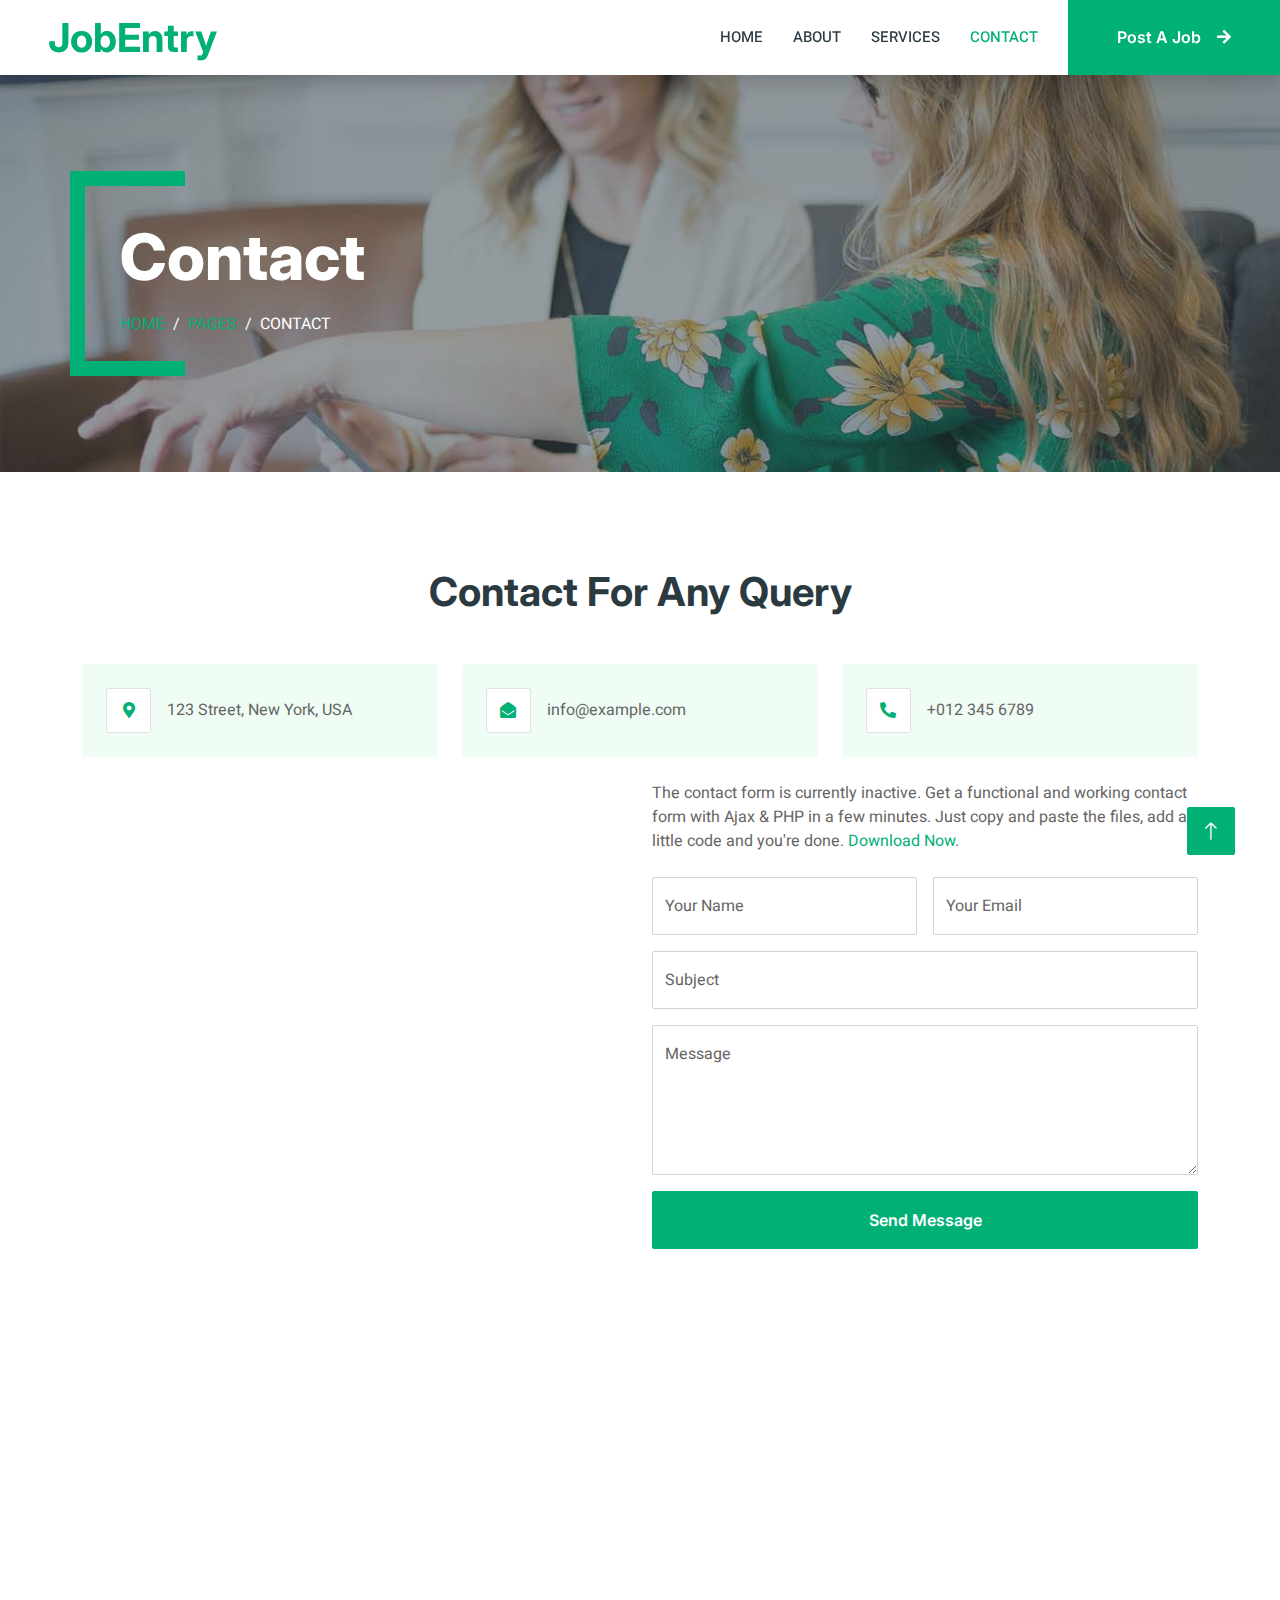
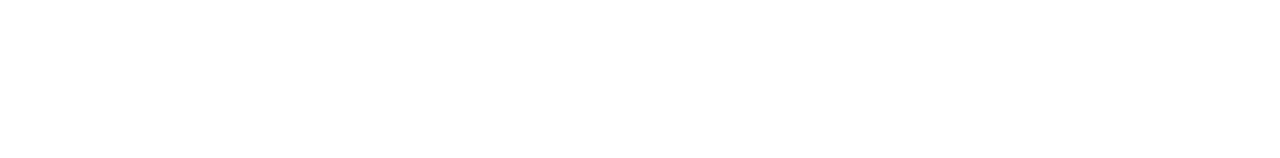
<file: contact.html>
<!DOCTYPE html>
<html lang="en">

<head>
    <meta charset="utf-8">
    <title>JobEntry - Job Portal Website Template</title>
    <meta content="width=device-width, initial-scale=1.0" name="viewport">
    <meta content="" name="keywords">
    <meta content="" name="description">

    <!-- Favicon -->


    <!-- Google Web Fonts -->
    <link rel="preconnect" href="https://fonts.googleapis.com">
    <link rel="preconnect" href="https://fonts.gstatic.com" crossorigin>
    <link href="https://fonts.googleapis.com/css2?family=Heebo:wght@400;500;600&family=Inter:wght@700;800&display=swap" rel="stylesheet">
    
    <!-- Icon Font Stylesheet -->
    <link href="https://cdnjs.cloudflare.com/ajax/libs/font-awesome/5.10.0/css/all.min.css" rel="stylesheet">
    <link href="https://cdn.jsdelivr.net/npm/bootstrap-icons@1.4.1/font/bootstrap-icons.css" rel="stylesheet">

    <!-- Libraries Stylesheet -->
    <link href="lib/animate/animate.min.css" rel="stylesheet">
    <link href="lib/owlcarousel/assets/owl.carousel.min.css" rel="stylesheet">

    <!-- Customized Bootstrap Stylesheet -->
    <link href="css/bootstrap.min.css" rel="stylesheet">

    <!-- Template Stylesheet -->
    <link href="css/style.css" rel="stylesheet">
</head>

<body>
    <div class="container-xxl bg-white p-0">
        <!-- Spinner Start -->
        <div id="spinner" class="show bg-white position-fixed translate-middle w-100 vh-100 top-50 start-50 d-flex align-items-center justify-content-center">
            <div class="spinner-border text-primary" style="width: 3rem; height: 3rem;" role="status">
                <span class="sr-only">Loading...</span>
            </div>
        </div>
        <!-- Spinner End -->


        <!-- Navbar Start -->
        <nav class="navbar navbar-expand-lg bg-white navbar-light shadow sticky-top p-0">
            <a href="index.html" class="navbar-brand d-flex align-items-center text-center py-0 px-4 px-lg-5">
                <h1 class="m-0 text-primary">JobEntry</h1>
            </a>
            <button type="button" class="navbar-toggler me-4" data-bs-toggle="collapse" data-bs-target="#navbarCollapse">
                <span class="navbar-toggler-icon"></span>
            </button>
            <div class="collapse navbar-collapse" id="navbarCollapse">
                <div class="navbar-nav ms-auto p-4 p-lg-0">
                    <a href="index.html" class="nav-item nav-link">Home</a>
                    <a href="about.html" class="nav-item nav-link">About</a>
                    <a href="services.html" class="nav-item nav-link">Services</a>
                   
                    <a href="contact.html" class="nav-item nav-link active">Contact</a>
                </div>
                <a href="" class="btn btn-primary rounded-0 py-4 px-lg-5 d-none d-lg-block">Post A Job<i class="fa fa-arrow-right ms-3"></i></a>
            </div>
        </nav>
        <!-- Navbar End -->


        <!-- Header End -->
        <div class="container-xxl py-5 bg-dark page-header mb-5">
            <div class="container my-5 pt-5 pb-4">
                <h1 class="display-3 text-white mb-3 animated slideInDown">Contact</h1>
                <nav aria-label="breadcrumb">
                    <ol class="breadcrumb text-uppercase">
                        <li class="breadcrumb-item"><a href="#">Home</a></li>
                        <li class="breadcrumb-item"><a href="#">Pages</a></li>
                       
                        <li class="breadcrumb-item text-white active" aria-current="page">Contact</li>
                    </ol>
                </nav>
            </div>
        </div>
        <!-- Header End -->


        <!-- Contact Start -->
        <div class="container-xxl py-5">
            <div class="container">
                <h1 class="text-center mb-5 wow fadeInUp" data-wow-delay="0.1s">Contact For Any Query</h1>
                <div class="row g-4">
                    <div class="col-12">
                        <div class="row gy-4">
                            <div class="col-md-4 wow fadeIn" data-wow-delay="0.1s">
                                <div class="d-flex align-items-center bg-light rounded p-4">
                                    <div class="bg-white border rounded d-flex flex-shrink-0 align-items-center justify-content-center me-3" style="width: 45px; height: 45px;">
                                        <i class="fa fa-map-marker-alt text-primary"></i>
                                    </div>
                                    <span>123 Street, New York, USA</span>
                                </div>
                            </div>
                            <div class="col-md-4 wow fadeIn" data-wow-delay="0.3s">
                                <div class="d-flex align-items-center bg-light rounded p-4">
                                    <div class="bg-white border rounded d-flex flex-shrink-0 align-items-center justify-content-center me-3" style="width: 45px; height: 45px;">
                                        <i class="fa fa-envelope-open text-primary"></i>
                                    </div>
                                    <span>info@example.com</span>
                                </div>
                            </div>
                            <div class="col-md-4 wow fadeIn" data-wow-delay="0.5s">
                                <div class="d-flex align-items-center bg-light rounded p-4">
                                    <div class="bg-white border rounded d-flex flex-shrink-0 align-items-center justify-content-center me-3" style="width: 45px; height: 45px;">
                                        <i class="fa fa-phone-alt text-primary"></i>
                                    </div>
                                    <span>+012 345 6789</span>
                                </div>
                            </div>
                        </div>
                    </div>
                    <div class="col-md-6 wow fadeInUp" data-wow-delay="0.1s">
                        <iframe class="position-relative rounded w-100 h-100"
                            src="https://www.google.com/maps/embed?pb=!1m18!1m12!1m3!1d3001156.4288297426!2d-78.01371936852176!3d42.72876761954724!2m3!1f0!2f0!3f0!3m2!1i1024!2i768!4f13.1!3m3!1m2!1s0x4ccc4bf0f123a5a9%3A0xddcfc6c1de189567!2sNew%20York%2C%20USA!5e0!3m2!1sen!2sbd!4v1603794290143!5m2!1sen!2sbd"
                            frameborder="0" style="min-height: 400px; border:0;" allowfullscreen="" aria-hidden="false"
                            tabindex="0"></iframe>
                    </div>
                    <div class="col-md-6">
                        <div class="wow fadeInUp" data-wow-delay="0.5s">
                            <p class="mb-4">The contact form is currently inactive. Get a functional and working contact form with Ajax & PHP in a few minutes. Just copy and paste the files, add a little code and you're done. <a href="https://htmlcodex.com/contact-form">Download Now</a>.</p>
                            <form>
                                <div class="row g-3">
                                    <div class="col-md-6">
                                        <div class="form-floating">
                                            <input type="text" class="form-control" id="name" placeholder="Your Name">
                                            <label for="name">Your Name</label>
                                        </div>
                                    </div>
                                    <div class="col-md-6">
                                        <div class="form-floating">
                                            <input type="email" class="form-control" id="email" placeholder="Your Email">
                                            <label for="email">Your Email</label>
                                        </div>
                                    </div>
                                    <div class="col-12">
                                        <div class="form-floating">
                                            <input type="text" class="form-control" id="subject" placeholder="Subject">
                                            <label for="subject">Subject</label>
                                        </div>
                                    </div>
                                    <div class="col-12">
                                        <div class="form-floating">
                                            <textarea class="form-control" placeholder="Leave a message here" id="message" style="height: 150px"></textarea>
                                            <label for="message">Message</label>
                                        </div>
                                    </div>
                                    <div class="col-12">
                                        <button class="btn btn-primary w-100 py-3" type="submit">Send Message</button>
                                    </div>
                                </div>
                            </form>
                        </div>
                    </div>
                </div>
            </div>
        </div>
        <!-- Contact End -->


        <!-- Footer Start -->
        <div class="container-fluid bg-dark text-white-50 footer pt-5 mt-5 wow fadeIn" data-wow-delay="0.1s">
            <div class="container py-5">
                <div class="row g-5">
                    <div class="col-lg-3 col-md-6">
                        <h5 class="text-white mb-4">Company</h5>
                        <a class="btn btn-link text-white-50" href="">About Us</a>
                        <a class="btn btn-link text-white-50" href="">Contact Us</a>
                        <a class="btn btn-link text-white-50" href="">Our Services</a>
                        <a class="btn btn-link text-white-50" href="">Privacy Policy</a>
                        <a class="btn btn-link text-white-50" href="">Terms & Condition</a>
                    </div>
                    <div class="col-lg-3 col-md-6">
                        <h5 class="text-white mb-4">Quick Links</h5>
                        <a class="btn btn-link text-white-50" href="">About Us</a>
                        <a class="btn btn-link text-white-50" href="">Contact Us</a>
                        <a class="btn btn-link text-white-50" href="">Our Services</a>
                        <a class="btn btn-link text-white-50" href="">Privacy Policy</a>
                        <a class="btn btn-link text-white-50" href="">Terms & Condition</a>
                    </div>
                    <div class="col-lg-3 col-md-6">
                        <h5 class="text-white mb-4">Contact</h5>
                        <p class="mb-2"><i class="fa fa-map-marker-alt me-3"></i>123 Street, New York, USA</p>
                        <p class="mb-2"><i class="fa fa-phone-alt me-3"></i>+012 345 67890</p>
                        <p class="mb-2"><i class="fa fa-envelope me-3"></i>info@example.com</p>
                        <div class="d-flex pt-2">
                            <a class="btn btn-outline-light btn-social" href=""><i class="fab fa-twitter"></i></a>
                            <a class="btn btn-outline-light btn-social" href=""><i class="fab fa-facebook-f"></i></a>
                            <a class="btn btn-outline-light btn-social" href=""><i class="fab fa-youtube"></i></a>
                            <a class="btn btn-outline-light btn-social" href=""><i class="fab fa-linkedin-in"></i></a>
                        </div>
                    </div>
                    <div class="col-lg-3 col-md-6">
                        <h5 class="text-white mb-4">Newsletter</h5>
                        <p>Dolor amet sit justo amet elitr clita ipsum elitr est.</p>
                        <div class="position-relative mx-auto" style="max-width: 400px;">
                            <input class="form-control bg-transparent w-100 py-3 ps-4 pe-5" type="text" placeholder="Your email">
                            <button type="button" class="btn btn-primary py-2 position-absolute top-0 end-0 mt-2 me-2">SignUp</button>
                        </div>
                    </div>
                </div>
            </div>
            <div class="container">
                <div class="copyright">
                    <div class="row">
                        <div class="col-md-6 text-center text-md-start mb-3 mb-md-0">
                            &copy; <a class="border-bottom" href="#">Your Site Name</a>, All Right Reserved. 
							
							<!--/*** This template is free as long as you keep the footer author’s credit link/attribution link/backlink. If you'd like to use the template without the footer author’s credit link/attribution link/backlink, you can purchase the Credit Removal License from "https://htmlcodex.com/credit-removal". Thank you for your support. ***/-->
							Designed By <a class="border-bottom" href="">aymen</a>
                        </div>
                        <div class="col-md-6 text-center text-md-end">
                            <div class="footer-menu">
                                <a href="">Home</a>
                                <a href="">Cookies</a>
                                <a href="">Help</a>
                                <a href="">FQAs</a>
                            </div>
                        </div>
                    </div>
                </div>
            </div>
        </div>
        <!-- Footer End -->


        <!-- Back to Top -->
        <a href="#" class="btn btn-lg btn-primary btn-lg-square back-to-top"><i class="bi bi-arrow-up"></i></a>
    </div>

    <!-- JavaScript Libraries -->
    <script src="https://code.jquery.com/jquery-3.4.1.min.js"></script>
    <script src="https://cdn.jsdelivr.net/npm/bootstrap@5.0.0/dist/js/bootstrap.bundle.min.js"></script>
    <script src="lib/wow/wow.min.js"></script>
    <script src="lib/easing/easing.min.js"></script>
    <script src="lib/waypoints/waypoints.min.js"></script>
    <script src="lib/owlcarousel/owl.carousel.min.js"></script>

    <!-- Template Javascript -->
    <script src="js/main.js"></script>
</body>

</html>
</file>
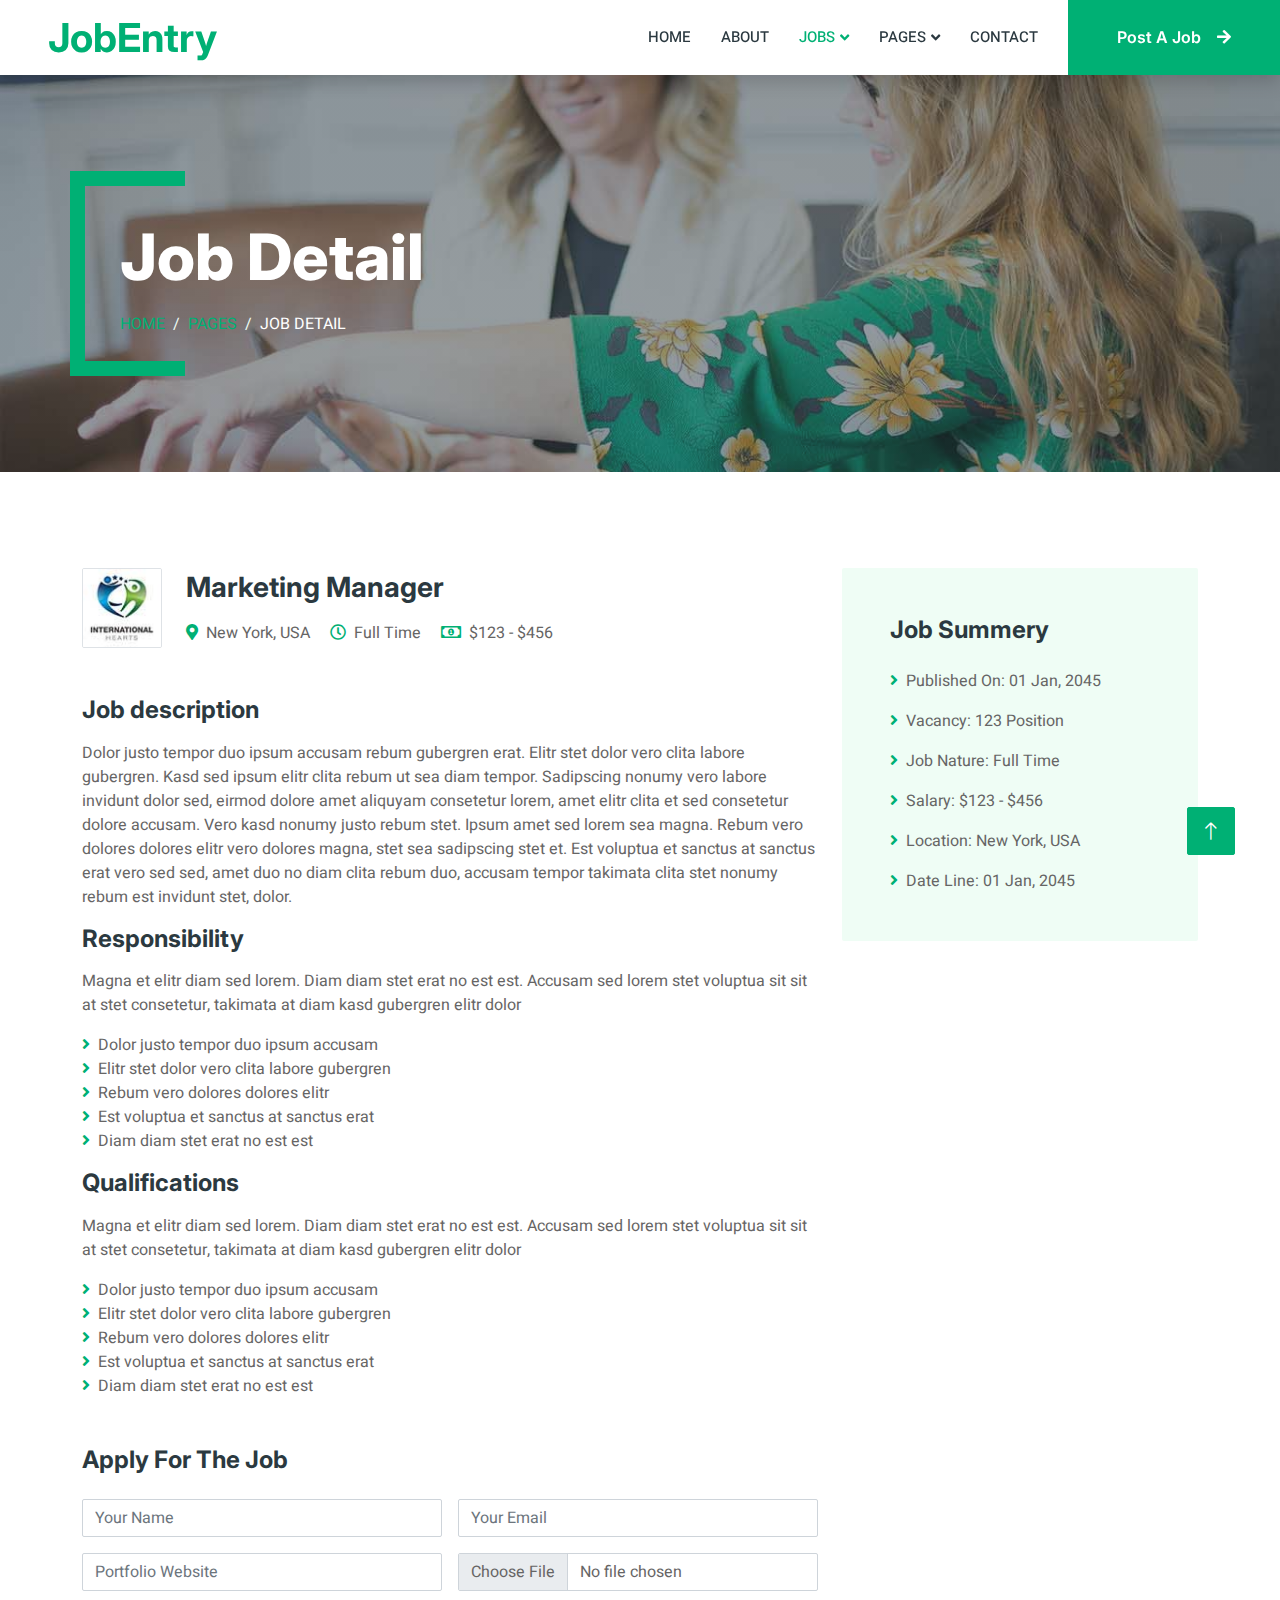
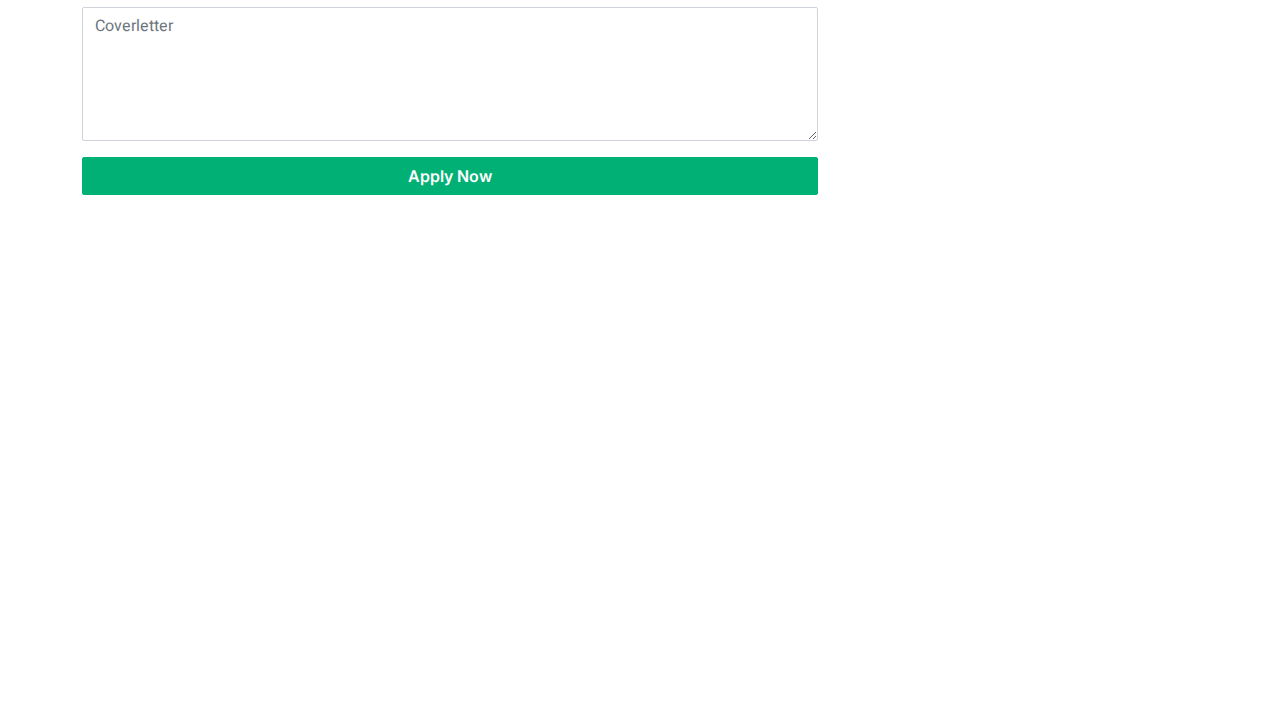
<file: job-detail.html>
<!DOCTYPE html>
<html lang="en">

<head>
    <meta charset="utf-8">
    <title>JobEntry - Job Portal Website Template</title>
    <meta content="width=device-width, initial-scale=1.0" name="viewport">
    <meta content="" name="keywords">
    <meta content="" name="description">

    <!-- Favicon -->
    <link href="img/favicon.ico" rel="icon">

    <!-- Google Web Fonts -->
    <link rel="preconnect" href="https://fonts.googleapis.com">
    <link rel="preconnect" href="https://fonts.gstatic.com" crossorigin>
    <link href="https://fonts.googleapis.com/css2?family=Heebo:wght@400;500;600&family=Inter:wght@700;800&display=swap" rel="stylesheet">
    
    <!-- Icon Font Stylesheet -->
    <link href="https://cdnjs.cloudflare.com/ajax/libs/font-awesome/5.10.0/css/all.min.css" rel="stylesheet">
    <link href="https://cdn.jsdelivr.net/npm/bootstrap-icons@1.4.1/font/bootstrap-icons.css" rel="stylesheet">

    <!-- Libraries Stylesheet -->
    <link href="lib/animate/animate.min.css" rel="stylesheet">
    <link href="lib/owlcarousel/assets/owl.carousel.min.css" rel="stylesheet">

    <!-- Customized Bootstrap Stylesheet -->
    <link href="css/bootstrap.min.css" rel="stylesheet">

    <!-- Template Stylesheet -->
    <link href="css/style.css" rel="stylesheet">
</head>

<body>
    <div class="container-xxl bg-white p-0">
        <!-- Spinner Start -->
        <div id="spinner" class="show bg-white position-fixed translate-middle w-100 vh-100 top-50 start-50 d-flex align-items-center justify-content-center">
            <div class="spinner-border text-primary" style="width: 3rem; height: 3rem;" role="status">
                <span class="sr-only">Loading...</span>
            </div>
        </div>
        <!-- Spinner End -->


        <!-- Navbar Start -->
        <nav class="navbar navbar-expand-lg bg-white navbar-light shadow sticky-top p-0">
            <a href="index.html" class="navbar-brand d-flex align-items-center text-center py-0 px-4 px-lg-5">
                <h1 class="m-0 text-primary">JobEntry</h1>
            </a>
            <button type="button" class="navbar-toggler me-4" data-bs-toggle="collapse" data-bs-target="#navbarCollapse">
                <span class="navbar-toggler-icon"></span>
            </button>
            <div class="collapse navbar-collapse" id="navbarCollapse">
                <div class="navbar-nav ms-auto p-4 p-lg-0">
                    <a href="index.html" class="nav-item nav-link">Home</a>
                    <a href="about.html" class="nav-item nav-link">About</a>
                    <div class="nav-item dropdown">
                        <a href="#" class="nav-link dropdown-toggle active" data-bs-toggle="dropdown">Jobs</a>
                        <div class="dropdown-menu rounded-0 m-0">
                            <a href="job-list.html" class="dropdown-item">Job List</a>
                            <a href="job-detail.html" class="dropdown-item active">Job Detail</a>
                        </div>
                    </div>
                    <div class="nav-item dropdown">
                        <a href="#" class="nav-link dropdown-toggle" data-bs-toggle="dropdown">Pages</a>
                        <div class="dropdown-menu rounded-0 m-0">
                            <a href="category.html" class="dropdown-item">Job Category</a>
                            <a href="testimonial.html" class="dropdown-item">Testimonial</a>
                            <a href="404.html" class="dropdown-item">404</a>
                        </div>
                    </div>
                    <a href="contact.html" class="nav-item nav-link">Contact</a>
                </div>
                <a href="" class="btn btn-primary rounded-0 py-4 px-lg-5 d-none d-lg-block">Post A Job<i class="fa fa-arrow-right ms-3"></i></a>
            </div>
        </nav>
        <!-- Navbar End -->


        <!-- Header End -->
        <div class="container-xxl py-5 bg-dark page-header mb-5">
            <div class="container my-5 pt-5 pb-4">
                <h1 class="display-3 text-white mb-3 animated slideInDown">Job Detail</h1>
                <nav aria-label="breadcrumb">
                    <ol class="breadcrumb text-uppercase">
                        <li class="breadcrumb-item"><a href="#">Home</a></li>
                        <li class="breadcrumb-item"><a href="#">Pages</a></li>
                        <li class="breadcrumb-item text-white active" aria-current="page">Job Detail</li>
                    </ol>
                </nav>
            </div>
        </div>
        <!-- Header End -->


        <!-- Job Detail Start -->
        <div class="container-xxl py-5 wow fadeInUp" data-wow-delay="0.1s">
            <div class="container">
                <div class="row gy-5 gx-4">
                    <div class="col-lg-8">
                        <div class="d-flex align-items-center mb-5">
                            <img class="flex-shrink-0 img-fluid border rounded" src="img/com-logo-2.jpg" alt="" style="width: 80px; height: 80px;">
                            <div class="text-start ps-4">
                                <h3 class="mb-3">Marketing Manager</h3>
                                <span class="text-truncate me-3"><i class="fa fa-map-marker-alt text-primary me-2"></i>New York, USA</span>
                                <span class="text-truncate me-3"><i class="far fa-clock text-primary me-2"></i>Full Time</span>
                                <span class="text-truncate me-0"><i class="far fa-money-bill-alt text-primary me-2"></i>$123 - $456</span>
                            </div>
                        </div>

                        <div class="mb-5">
                            <h4 class="mb-3">Job description</h4>
                            <p>Dolor justo tempor duo ipsum accusam rebum gubergren erat. Elitr stet dolor vero clita labore gubergren. Kasd sed ipsum elitr clita rebum ut sea diam tempor. Sadipscing nonumy vero labore invidunt dolor sed, eirmod dolore amet aliquyam consetetur lorem, amet elitr clita et sed consetetur dolore accusam. Vero kasd nonumy justo rebum stet. Ipsum amet sed lorem sea magna. Rebum vero dolores dolores elitr vero dolores magna, stet sea sadipscing stet et. Est voluptua et sanctus at sanctus erat vero sed sed, amet duo no diam clita rebum duo, accusam tempor takimata clita stet nonumy rebum est invidunt stet, dolor.</p>
                            <h4 class="mb-3">Responsibility</h4>
                            <p>Magna et elitr diam sed lorem. Diam diam stet erat no est est. Accusam sed lorem stet voluptua sit sit at stet consetetur, takimata at diam kasd gubergren elitr dolor</p>
                            <ul class="list-unstyled">
                                <li><i class="fa fa-angle-right text-primary me-2"></i>Dolor justo tempor duo ipsum accusam</li>
                                <li><i class="fa fa-angle-right text-primary me-2"></i>Elitr stet dolor vero clita labore gubergren</li>
                                <li><i class="fa fa-angle-right text-primary me-2"></i>Rebum vero dolores dolores elitr</li>
                                <li><i class="fa fa-angle-right text-primary me-2"></i>Est voluptua et sanctus at sanctus erat</li>
                                <li><i class="fa fa-angle-right text-primary me-2"></i>Diam diam stet erat no est est</li>
                            </ul>
                            <h4 class="mb-3">Qualifications</h4>
                            <p>Magna et elitr diam sed lorem. Diam diam stet erat no est est. Accusam sed lorem stet voluptua sit sit at stet consetetur, takimata at diam kasd gubergren elitr dolor</p>
                            <ul class="list-unstyled">
                                <li><i class="fa fa-angle-right text-primary me-2"></i>Dolor justo tempor duo ipsum accusam</li>
                                <li><i class="fa fa-angle-right text-primary me-2"></i>Elitr stet dolor vero clita labore gubergren</li>
                                <li><i class="fa fa-angle-right text-primary me-2"></i>Rebum vero dolores dolores elitr</li>
                                <li><i class="fa fa-angle-right text-primary me-2"></i>Est voluptua et sanctus at sanctus erat</li>
                                <li><i class="fa fa-angle-right text-primary me-2"></i>Diam diam stet erat no est est</li>
                            </ul>
                        </div>
        
                        <div class="">
                            <h4 class="mb-4">Apply For The Job</h4>
                            <form>
                                <div class="row g-3">
                                    <div class="col-12 col-sm-6">
                                        <input type="text" class="form-control" placeholder="Your Name">
                                    </div>
                                    <div class="col-12 col-sm-6">
                                        <input type="email" class="form-control" placeholder="Your Email">
                                    </div>
                                    <div class="col-12 col-sm-6">
                                        <input type="text" class="form-control" placeholder="Portfolio Website">
                                    </div>
                                    <div class="col-12 col-sm-6">
                                        <input type="file" class="form-control bg-white">
                                    </div>
                                    <div class="col-12">
                                        <textarea class="form-control" rows="5" placeholder="Coverletter"></textarea>
                                    </div>
                                    <div class="col-12">
                                        <button class="btn btn-primary w-100" type="submit">Apply Now</button>
                                    </div>
                                </div>
                            </form>
                        </div>
                    </div>
        
                    <div class="col-lg-4">
                        <div class="bg-light rounded p-5 mb-4 wow slideInUp" data-wow-delay="0.1s">
                            <h4 class="mb-4">Job Summery</h4>
                            <p><i class="fa fa-angle-right text-primary me-2"></i>Published On: 01 Jan, 2045</p>
                            <p><i class="fa fa-angle-right text-primary me-2"></i>Vacancy: 123 Position</p>
                            <p><i class="fa fa-angle-right text-primary me-2"></i>Job Nature: Full Time</p>
                            <p><i class="fa fa-angle-right text-primary me-2"></i>Salary: $123 - $456</p>
                            <p><i class="fa fa-angle-right text-primary me-2"></i>Location: New York, USA</p>
                            <p class="m-0"><i class="fa fa-angle-right text-primary me-2"></i>Date Line: 01 Jan, 2045</p>
                        </div>
                        <div class="bg-light rounded p-5 wow slideInUp" data-wow-delay="0.1s">
                            <h4 class="mb-4">Company Detail</h4>
                            <p class="m-0">Ipsum dolor ipsum accusam stet et et diam dolores, sed rebum sadipscing elitr vero dolores. Lorem dolore elitr justo et no gubergren sadipscing, ipsum et takimata aliquyam et rebum est ipsum lorem diam. Et lorem magna eirmod est et et sanctus et, kasd clita labore.</p>
                        </div>
                    </div>
                </div>
            </div>
        </div>
        <!-- Job Detail End -->


        <!-- Footer Start -->
        <div class="container-fluid bg-dark text-white-50 footer pt-5 mt-5 wow fadeIn" data-wow-delay="0.1s">
            <div class="container py-5">
                <div class="row g-5">
                    <div class="col-lg-3 col-md-6">
                        <h5 class="text-white mb-4">Company</h5>
                        <a class="btn btn-link text-white-50" href="">About Us</a>
                        <a class="btn btn-link text-white-50" href="">Contact Us</a>
                        <a class="btn btn-link text-white-50" href="">Our Services</a>
                        <a class="btn btn-link text-white-50" href="">Privacy Policy</a>
                        <a class="btn btn-link text-white-50" href="">Terms & Condition</a>
                    </div>
                    <div class="col-lg-3 col-md-6">
                        <h5 class="text-white mb-4">Quick Links</h5>
                        <a class="btn btn-link text-white-50" href="">About Us</a>
                        <a class="btn btn-link text-white-50" href="">Contact Us</a>
                        <a class="btn btn-link text-white-50" href="">Our Services</a>
                        <a class="btn btn-link text-white-50" href="">Privacy Policy</a>
                        <a class="btn btn-link text-white-50" href="">Terms & Condition</a>
                    </div>
                    <div class="col-lg-3 col-md-6">
                        <h5 class="text-white mb-4">Contact</h5>
                        <p class="mb-2"><i class="fa fa-map-marker-alt me-3"></i>123 Street, New York, USA</p>
                        <p class="mb-2"><i class="fa fa-phone-alt me-3"></i>+012 345 67890</p>
                        <p class="mb-2"><i class="fa fa-envelope me-3"></i>info@example.com</p>
                        <div class="d-flex pt-2">
                            <a class="btn btn-outline-light btn-social" href=""><i class="fab fa-twitter"></i></a>
                            <a class="btn btn-outline-light btn-social" href=""><i class="fab fa-facebook-f"></i></a>
                            <a class="btn btn-outline-light btn-social" href=""><i class="fab fa-youtube"></i></a>
                            <a class="btn btn-outline-light btn-social" href=""><i class="fab fa-linkedin-in"></i></a>
                        </div>
                    </div>
                    <div class="col-lg-3 col-md-6">
                        <h5 class="text-white mb-4">Newsletter</h5>
                        <p>Dolor amet sit justo amet elitr clita ipsum elitr est.</p>
                        <div class="position-relative mx-auto" style="max-width: 400px;">
                            <input class="form-control bg-transparent w-100 py-3 ps-4 pe-5" type="text" placeholder="Your email">
                            <button type="button" class="btn btn-primary py-2 position-absolute top-0 end-0 mt-2 me-2">SignUp</button>
                        </div>
                    </div>
                </div>
            </div>
            <div class="container">
                <div class="copyright">
                    <div class="row">
                        <div class="col-md-6 text-center text-md-start mb-3 mb-md-0">
                            &copy; <a class="border-bottom" href="#">Your Site Name</a>, All Right Reserved. 
							
							<!--/*** This template is free as long as you keep the footer author’s credit link/attribution link/backlink. If you'd like to use the template without the footer author’s credit link/attribution link/backlink, you can purchase the Credit Removal License from "https://htmlcodex.com/credit-removal". Thank you for your support. ***/-->
							Designed By <a class="border-bottom" href="https://htmlcodex.com">HTML Codex</a>
                        </div>
                        <div class="col-md-6 text-center text-md-end">
                            <div class="footer-menu">
                                <a href="">Home</a>
                                <a href="">Cookies</a>
                                <a href="">Help</a>
                                <a href="">FQAs</a>
                            </div>
                        </div>
                    </div>
                </div>
            </div>
        </div>
        <!-- Footer End -->


        <!-- Back to Top -->
        <a href="#" class="btn btn-lg btn-primary btn-lg-square back-to-top"><i class="bi bi-arrow-up"></i></a>
    </div>

    <!-- JavaScript Libraries -->
    <script src="https://code.jquery.com/jquery-3.4.1.min.js"></script>
    <script src="https://cdn.jsdelivr.net/npm/bootstrap@5.0.0/dist/js/bootstrap.bundle.min.js"></script>
    <script src="lib/wow/wow.min.js"></script>
    <script src="lib/easing/easing.min.js"></script>
    <script src="lib/waypoints/waypoints.min.js"></script>
    <script src="lib/owlcarousel/owl.carousel.min.js"></script>

    <!-- Template Javascript -->
    <script src="js/main.js"></script>
</body>

</html>
</file>
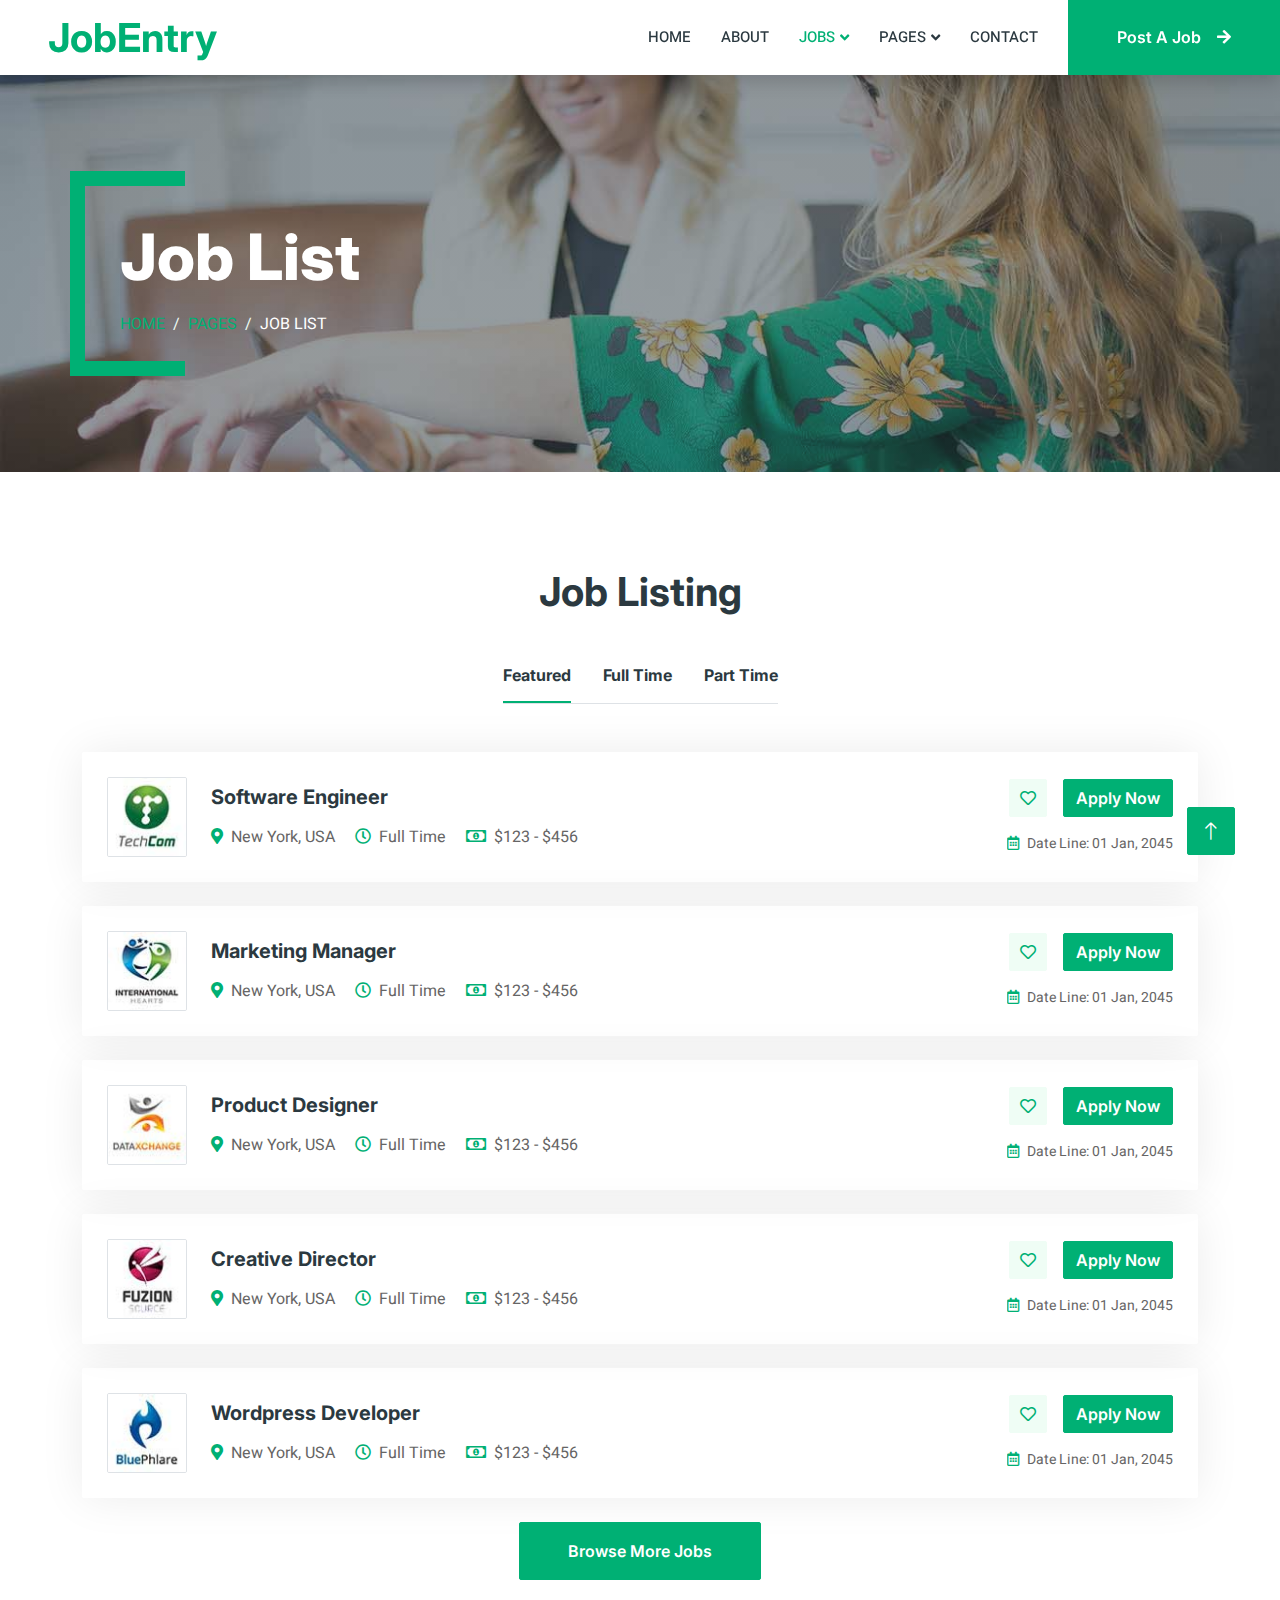
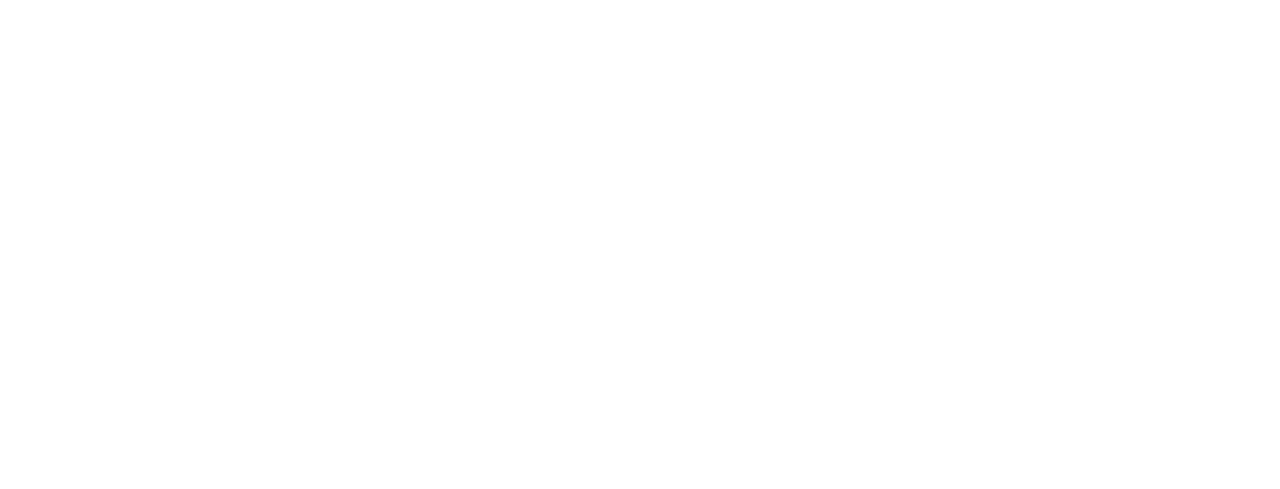
<file: job-list.html>
<!DOCTYPE html>
<html lang="en">

<head>
    <meta charset="utf-8">
    <title>JobEntry - Job Portal Website Template</title>
    <meta content="width=device-width, initial-scale=1.0" name="viewport">
    <meta content="" name="keywords">
    <meta content="" name="description">

    <!-- Favicon -->
    <link href="img/favicon.ico" rel="icon">

    <!-- Google Web Fonts -->
    <link rel="preconnect" href="https://fonts.googleapis.com">
    <link rel="preconnect" href="https://fonts.gstatic.com" crossorigin>
    <link href="https://fonts.googleapis.com/css2?family=Heebo:wght@400;500;600&family=Inter:wght@700;800&display=swap" rel="stylesheet">
    
    <!-- Icon Font Stylesheet -->
    <link href="https://cdnjs.cloudflare.com/ajax/libs/font-awesome/5.10.0/css/all.min.css" rel="stylesheet">
    <link href="https://cdn.jsdelivr.net/npm/bootstrap-icons@1.4.1/font/bootstrap-icons.css" rel="stylesheet">

    <!-- Libraries Stylesheet -->
    <link href="lib/animate/animate.min.css" rel="stylesheet">
    <link href="lib/owlcarousel/assets/owl.carousel.min.css" rel="stylesheet">

    <!-- Customized Bootstrap Stylesheet -->
    <link href="css/bootstrap.min.css" rel="stylesheet">

    <!-- Template Stylesheet -->
    <link href="css/style.css" rel="stylesheet">
</head>

<body>
    <div class="container-xxl bg-white p-0">
        <!-- Spinner Start -->
        <div id="spinner" class="show bg-white position-fixed translate-middle w-100 vh-100 top-50 start-50 d-flex align-items-center justify-content-center">
            <div class="spinner-border text-primary" style="width: 3rem; height: 3rem;" role="status">
                <span class="sr-only">Loading...</span>
            </div>
        </div>
        <!-- Spinner End -->


        <!-- Navbar Start -->
        <nav class="navbar navbar-expand-lg bg-white navbar-light shadow sticky-top p-0">
            <a href="index.html" class="navbar-brand d-flex align-items-center text-center py-0 px-4 px-lg-5">
                <h1 class="m-0 text-primary">JobEntry</h1>
            </a>
            <button type="button" class="navbar-toggler me-4" data-bs-toggle="collapse" data-bs-target="#navbarCollapse">
                <span class="navbar-toggler-icon"></span>
            </button>
            <div class="collapse navbar-collapse" id="navbarCollapse">
                <div class="navbar-nav ms-auto p-4 p-lg-0">
                    <a href="index.html" class="nav-item nav-link">Home</a>
                    <a href="about.html" class="nav-item nav-link">About</a>
                    <div class="nav-item dropdown">
                        <a href="#" class="nav-link dropdown-toggle active" data-bs-toggle="dropdown">Jobs</a>
                        <div class="dropdown-menu rounded-0 m-0">
                            <a href="job-list.html" class="dropdown-item active">Job List</a>
                            <a href="job-detail.html" class="dropdown-item">Job Detail</a>
                        </div>
                    </div>
                    <div class="nav-item dropdown">
                        <a href="#" class="nav-link dropdown-toggle" data-bs-toggle="dropdown">Pages</a>
                        <div class="dropdown-menu rounded-0 m-0">
                            <a href="category.html" class="dropdown-item">Job Category</a>
                            <a href="testimonial.html" class="dropdown-item">Testimonial</a>
                            <a href="404.html" class="dropdown-item">404</a>
                        </div>
                    </div>
                    <a href="contact.html" class="nav-item nav-link">Contact</a>
                </div>
                <a href="" class="btn btn-primary rounded-0 py-4 px-lg-5 d-none d-lg-block">Post A Job<i class="fa fa-arrow-right ms-3"></i></a>
            </div>
        </nav>
        <!-- Navbar End -->


        <!-- Header End -->
        <div class="container-xxl py-5 bg-dark page-header mb-5">
            <div class="container my-5 pt-5 pb-4">
                <h1 class="display-3 text-white mb-3 animated slideInDown">Job List</h1>
                <nav aria-label="breadcrumb">
                    <ol class="breadcrumb text-uppercase">
                        <li class="breadcrumb-item"><a href="#">Home</a></li>
                        <li class="breadcrumb-item"><a href="#">Pages</a></li>
                        <li class="breadcrumb-item text-white active" aria-current="page">Job List</li>
                    </ol>
                </nav>
            </div>
        </div>
        <!-- Header End -->


        <!-- Jobs Start -->
        <div class="container-xxl py-5">
            <div class="container">
                <h1 class="text-center mb-5 wow fadeInUp" data-wow-delay="0.1s">Job Listing</h1>
                <div class="tab-class text-center wow fadeInUp" data-wow-delay="0.3s">
                    <ul class="nav nav-pills d-inline-flex justify-content-center border-bottom mb-5">
                        <li class="nav-item">
                            <a class="d-flex align-items-center text-start mx-3 ms-0 pb-3 active" data-bs-toggle="pill" href="#tab-1">
                                <h6 class="mt-n1 mb-0">Featured</h6>
                            </a>
                        </li>
                        <li class="nav-item">
                            <a class="d-flex align-items-center text-start mx-3 pb-3" data-bs-toggle="pill" href="#tab-2">
                                <h6 class="mt-n1 mb-0">Full Time</h6>
                            </a>
                        </li>
                        <li class="nav-item">
                            <a class="d-flex align-items-center text-start mx-3 me-0 pb-3" data-bs-toggle="pill" href="#tab-3">
                                <h6 class="mt-n1 mb-0">Part Time</h6>
                            </a>
                        </li>
                    </ul>
                    <div class="tab-content">
                        <div id="tab-1" class="tab-pane fade show p-0 active">
                            <div class="job-item p-4 mb-4">
                                <div class="row g-4">
                                    <div class="col-sm-12 col-md-8 d-flex align-items-center">
                                        <img class="flex-shrink-0 img-fluid border rounded" src="img/com-logo-1.jpg" alt="" style="width: 80px; height: 80px;">
                                        <div class="text-start ps-4">
                                            <h5 class="mb-3">Software Engineer</h5>
                                            <span class="text-truncate me-3"><i class="fa fa-map-marker-alt text-primary me-2"></i>New York, USA</span>
                                            <span class="text-truncate me-3"><i class="far fa-clock text-primary me-2"></i>Full Time</span>
                                            <span class="text-truncate me-0"><i class="far fa-money-bill-alt text-primary me-2"></i>$123 - $456</span>
                                        </div>
                                    </div>
                                    <div class="col-sm-12 col-md-4 d-flex flex-column align-items-start align-items-md-end justify-content-center">
                                        <div class="d-flex mb-3">
                                            <a class="btn btn-light btn-square me-3" href=""><i class="far fa-heart text-primary"></i></a>
                                            <a class="btn btn-primary" href="">Apply Now</a>
                                        </div>
                                        <small class="text-truncate"><i class="far fa-calendar-alt text-primary me-2"></i>Date Line: 01 Jan, 2045</small>
                                    </div>
                                </div>
                            </div>
                            <div class="job-item p-4 mb-4">
                                <div class="row g-4">
                                    <div class="col-sm-12 col-md-8 d-flex align-items-center">
                                        <img class="flex-shrink-0 img-fluid border rounded" src="img/com-logo-2.jpg" alt="" style="width: 80px; height: 80px;">
                                        <div class="text-start ps-4">
                                            <h5 class="mb-3">Marketing Manager</h5>
                                            <span class="text-truncate me-3"><i class="fa fa-map-marker-alt text-primary me-2"></i>New York, USA</span>
                                            <span class="text-truncate me-3"><i class="far fa-clock text-primary me-2"></i>Full Time</span>
                                            <span class="text-truncate me-0"><i class="far fa-money-bill-alt text-primary me-2"></i>$123 - $456</span>
                                        </div>
                                    </div>
                                    <div class="col-sm-12 col-md-4 d-flex flex-column align-items-start align-items-md-end justify-content-center">
                                        <div class="d-flex mb-3">
                                            <a class="btn btn-light btn-square me-3" href=""><i class="far fa-heart text-primary"></i></a>
                                            <a class="btn btn-primary" href="">Apply Now</a>
                                        </div>
                                        <small class="text-truncate"><i class="far fa-calendar-alt text-primary me-2"></i>Date Line: 01 Jan, 2045</small>
                                    </div>
                                </div>
                            </div>
                            <div class="job-item p-4 mb-4">
                                <div class="row g-4">
                                    <div class="col-sm-12 col-md-8 d-flex align-items-center">
                                        <img class="flex-shrink-0 img-fluid border rounded" src="img/com-logo-3.jpg" alt="" style="width: 80px; height: 80px;">
                                        <div class="text-start ps-4">
                                            <h5 class="mb-3">Product Designer</h5>
                                            <span class="text-truncate me-3"><i class="fa fa-map-marker-alt text-primary me-2"></i>New York, USA</span>
                                            <span class="text-truncate me-3"><i class="far fa-clock text-primary me-2"></i>Full Time</span>
                                            <span class="text-truncate me-0"><i class="far fa-money-bill-alt text-primary me-2"></i>$123 - $456</span>
                                        </div>
                                    </div>
                                    <div class="col-sm-12 col-md-4 d-flex flex-column align-items-start align-items-md-end justify-content-center">
                                        <div class="d-flex mb-3">
                                            <a class="btn btn-light btn-square me-3" href=""><i class="far fa-heart text-primary"></i></a>
                                            <a class="btn btn-primary" href="">Apply Now</a>
                                        </div>
                                        <small class="text-truncate"><i class="far fa-calendar-alt text-primary me-2"></i>Date Line: 01 Jan, 2045</small>
                                    </div>
                                </div>
                            </div>
                            <div class="job-item p-4 mb-4">
                                <div class="row g-4">
                                    <div class="col-sm-12 col-md-8 d-flex align-items-center">
                                        <img class="flex-shrink-0 img-fluid border rounded" src="img/com-logo-4.jpg" alt="" style="width: 80px; height: 80px;">
                                        <div class="text-start ps-4">
                                            <h5 class="mb-3">Creative Director</h5>
                                            <span class="text-truncate me-3"><i class="fa fa-map-marker-alt text-primary me-2"></i>New York, USA</span>
                                            <span class="text-truncate me-3"><i class="far fa-clock text-primary me-2"></i>Full Time</span>
                                            <span class="text-truncate me-0"><i class="far fa-money-bill-alt text-primary me-2"></i>$123 - $456</span>
                                        </div>
                                    </div>
                                    <div class="col-sm-12 col-md-4 d-flex flex-column align-items-start align-items-md-end justify-content-center">
                                        <div class="d-flex mb-3">
                                            <a class="btn btn-light btn-square me-3" href=""><i class="far fa-heart text-primary"></i></a>
                                            <a class="btn btn-primary" href="">Apply Now</a>
                                        </div>
                                        <small class="text-truncate"><i class="far fa-calendar-alt text-primary me-2"></i>Date Line: 01 Jan, 2045</small>
                                    </div>
                                </div>
                            </div>
                            <div class="job-item p-4 mb-4">
                                <div class="row g-4">
                                    <div class="col-sm-12 col-md-8 d-flex align-items-center">
                                        <img class="flex-shrink-0 img-fluid border rounded" src="img/com-logo-5.jpg" alt="" style="width: 80px; height: 80px;">
                                        <div class="text-start ps-4">
                                            <h5 class="mb-3">Wordpress Developer</h5>
                                            <span class="text-truncate me-3"><i class="fa fa-map-marker-alt text-primary me-2"></i>New York, USA</span>
                                            <span class="text-truncate me-3"><i class="far fa-clock text-primary me-2"></i>Full Time</span>
                                            <span class="text-truncate me-0"><i class="far fa-money-bill-alt text-primary me-2"></i>$123 - $456</span>
                                        </div>
                                    </div>
                                    <div class="col-sm-12 col-md-4 d-flex flex-column align-items-start align-items-md-end justify-content-center">
                                        <div class="d-flex mb-3">
                                            <a class="btn btn-light btn-square me-3" href=""><i class="far fa-heart text-primary"></i></a>
                                            <a class="btn btn-primary" href="">Apply Now</a>
                                        </div>
                                        <small class="text-truncate"><i class="far fa-calendar-alt text-primary me-2"></i>Date Line: 01 Jan, 2045</small>
                                    </div>
                                </div>
                            </div>
                            <a class="btn btn-primary py-3 px-5" href="">Browse More Jobs</a>
                        </div>
                        <div id="tab-2" class="tab-pane fade show p-0">
                            <div class="job-item p-4 mb-4">
                                <div class="row g-4">
                                    <div class="col-sm-12 col-md-8 d-flex align-items-center">
                                        <img class="flex-shrink-0 img-fluid border rounded" src="img/com-logo-1.jpg" alt="" style="width: 80px; height: 80px;">
                                        <div class="text-start ps-4">
                                            <h5 class="mb-3">Software Engineer</h5>
                                            <span class="text-truncate me-3"><i class="fa fa-map-marker-alt text-primary me-2"></i>New York, USA</span>
                                            <span class="text-truncate me-3"><i class="far fa-clock text-primary me-2"></i>Full Time</span>
                                            <span class="text-truncate me-0"><i class="far fa-money-bill-alt text-primary me-2"></i>$123 - $456</span>
                                        </div>
                                    </div>
                                    <div class="col-sm-12 col-md-4 d-flex flex-column align-items-start align-items-md-end justify-content-center">
                                        <div class="d-flex mb-3">
                                            <a class="btn btn-light btn-square me-3" href=""><i class="far fa-heart text-primary"></i></a>
                                            <a class="btn btn-primary" href="">Apply Now</a>
                                        </div>
                                        <small class="text-truncate"><i class="far fa-calendar-alt text-primary me-2"></i>Date Line: 01 Jan, 2045</small>
                                    </div>
                                </div>
                            </div>
                            <div class="job-item p-4 mb-4">
                                <div class="row g-4">
                                    <div class="col-sm-12 col-md-8 d-flex align-items-center">
                                        <img class="flex-shrink-0 img-fluid border rounded" src="img/com-logo-2.jpg" alt="" style="width: 80px; height: 80px;">
                                        <div class="text-start ps-4">
                                            <h5 class="mb-3">Marketing Manager</h5>
                                            <span class="text-truncate me-3"><i class="fa fa-map-marker-alt text-primary me-2"></i>New York, USA</span>
                                            <span class="text-truncate me-3"><i class="far fa-clock text-primary me-2"></i>Full Time</span>
                                            <span class="text-truncate me-0"><i class="far fa-money-bill-alt text-primary me-2"></i>$123 - $456</span>
                                        </div>
                                    </div>
                                    <div class="col-sm-12 col-md-4 d-flex flex-column align-items-start align-items-md-end justify-content-center">
                                        <div class="d-flex mb-3">
                                            <a class="btn btn-light btn-square me-3" href=""><i class="far fa-heart text-primary"></i></a>
                                            <a class="btn btn-primary" href="">Apply Now</a>
                                        </div>
                                        <small class="text-truncate"><i class="far fa-calendar-alt text-primary me-2"></i>Date Line: 01 Jan, 2045</small>
                                    </div>
                                </div>
                            </div>
                            <div class="job-item p-4 mb-4">
                                <div class="row g-4">
                                    <div class="col-sm-12 col-md-8 d-flex align-items-center">
                                        <img class="flex-shrink-0 img-fluid border rounded" src="img/com-logo-3.jpg" alt="" style="width: 80px; height: 80px;">
                                        <div class="text-start ps-4">
                                            <h5 class="mb-3">Product Designer</h5>
                                            <span class="text-truncate me-3"><i class="fa fa-map-marker-alt text-primary me-2"></i>New York, USA</span>
                                            <span class="text-truncate me-3"><i class="far fa-clock text-primary me-2"></i>Full Time</span>
                                            <span class="text-truncate me-0"><i class="far fa-money-bill-alt text-primary me-2"></i>$123 - $456</span>
                                        </div>
                                    </div>
                                    <div class="col-sm-12 col-md-4 d-flex flex-column align-items-start align-items-md-end justify-content-center">
                                        <div class="d-flex mb-3">
                                            <a class="btn btn-light btn-square me-3" href=""><i class="far fa-heart text-primary"></i></a>
                                            <a class="btn btn-primary" href="">Apply Now</a>
                                        </div>
                                        <small class="text-truncate"><i class="far fa-calendar-alt text-primary me-2"></i>Date Line: 01 Jan, 2045</small>
                                    </div>
                                </div>
                            </div>
                            <div class="job-item p-4 mb-4">
                                <div class="row g-4">
                                    <div class="col-sm-12 col-md-8 d-flex align-items-center">
                                        <img class="flex-shrink-0 img-fluid border rounded" src="img/com-logo-4.jpg" alt="" style="width: 80px; height: 80px;">
                                        <div class="text-start ps-4">
                                            <h5 class="mb-3">Creative Director</h5>
                                            <span class="text-truncate me-3"><i class="fa fa-map-marker-alt text-primary me-2"></i>New York, USA</span>
                                            <span class="text-truncate me-3"><i class="far fa-clock text-primary me-2"></i>Full Time</span>
                                            <span class="text-truncate me-0"><i class="far fa-money-bill-alt text-primary me-2"></i>$123 - $456</span>
                                        </div>
                                    </div>
                                    <div class="col-sm-12 col-md-4 d-flex flex-column align-items-start align-items-md-end justify-content-center">
                                        <div class="d-flex mb-3">
                                            <a class="btn btn-light btn-square me-3" href=""><i class="far fa-heart text-primary"></i></a>
                                            <a class="btn btn-primary" href="">Apply Now</a>
                                        </div>
                                        <small class="text-truncate"><i class="far fa-calendar-alt text-primary me-2"></i>Date Line: 01 Jan, 2045</small>
                                    </div>
                                </div>
                            </div>
                            <div class="job-item p-4 mb-4">
                                <div class="row g-4">
                                    <div class="col-sm-12 col-md-8 d-flex align-items-center">
                                        <img class="flex-shrink-0 img-fluid border rounded" src="img/com-logo-5.jpg" alt="" style="width: 80px; height: 80px;">
                                        <div class="text-start ps-4">
                                            <h5 class="mb-3">Wordpress Developer</h5>
                                            <span class="text-truncate me-3"><i class="fa fa-map-marker-alt text-primary me-2"></i>New York, USA</span>
                                            <span class="text-truncate me-3"><i class="far fa-clock text-primary me-2"></i>Full Time</span>
                                            <span class="text-truncate me-0"><i class="far fa-money-bill-alt text-primary me-2"></i>$123 - $456</span>
                                        </div>
                                    </div>
                                    <div class="col-sm-12 col-md-4 d-flex flex-column align-items-start align-items-md-end justify-content-center">
                                        <div class="d-flex mb-3">
                                            <a class="btn btn-light btn-square me-3" href=""><i class="far fa-heart text-primary"></i></a>
                                            <a class="btn btn-primary" href="">Apply Now</a>
                                        </div>
                                        <small class="text-truncate"><i class="far fa-calendar-alt text-primary me-2"></i>Date Line: 01 Jan, 2045</small>
                                    </div>
                                </div>
                            </div>
                            <a class="btn btn-primary py-3 px-5" href="">Browse More Jobs</a>
                        </div>
                        <div id="tab-3" class="tab-pane fade show p-0">
                            <div class="job-item p-4 mb-4">
                                <div class="row g-4">
                                    <div class="col-sm-12 col-md-8 d-flex align-items-center">
                                        <img class="flex-shrink-0 img-fluid border rounded" src="img/com-logo-1.jpg" alt="" style="width: 80px; height: 80px;">
                                        <div class="text-start ps-4">
                                            <h5 class="mb-3">Software Engineer</h5>
                                            <span class="text-truncate me-3"><i class="fa fa-map-marker-alt text-primary me-2"></i>New York, USA</span>
                                            <span class="text-truncate me-3"><i class="far fa-clock text-primary me-2"></i>Full Time</span>
                                            <span class="text-truncate me-0"><i class="far fa-money-bill-alt text-primary me-2"></i>$123 - $456</span>
                                        </div>
                                    </div>
                                    <div class="col-sm-12 col-md-4 d-flex flex-column align-items-start align-items-md-end justify-content-center">
                                        <div class="d-flex mb-3">
                                            <a class="btn btn-light btn-square me-3" href=""><i class="far fa-heart text-primary"></i></a>
                                            <a class="btn btn-primary" href="">Apply Now</a>
                                        </div>
                                        <small class="text-truncate"><i class="far fa-calendar-alt text-primary me-2"></i>Date Line: 01 Jan, 2045</small>
                                    </div>
                                </div>
                            </div>
                            <div class="job-item p-4 mb-4">
                                <div class="row g-4">
                                    <div class="col-sm-12 col-md-8 d-flex align-items-center">
                                        <img class="flex-shrink-0 img-fluid border rounded" src="img/com-logo-2.jpg" alt="" style="width: 80px; height: 80px;">
                                        <div class="text-start ps-4">
                                            <h5 class="mb-3">Marketing Manager</h5>
                                            <span class="text-truncate me-3"><i class="fa fa-map-marker-alt text-primary me-2"></i>New York, USA</span>
                                            <span class="text-truncate me-3"><i class="far fa-clock text-primary me-2"></i>Full Time</span>
                                            <span class="text-truncate me-0"><i class="far fa-money-bill-alt text-primary me-2"></i>$123 - $456</span>
                                        </div>
                                    </div>
                                    <div class="col-sm-12 col-md-4 d-flex flex-column align-items-start align-items-md-end justify-content-center">
                                        <div class="d-flex mb-3">
                                            <a class="btn btn-light btn-square me-3" href=""><i class="far fa-heart text-primary"></i></a>
                                            <a class="btn btn-primary" href="">Apply Now</a>
                                        </div>
                                        <small class="text-truncate"><i class="far fa-calendar-alt text-primary me-2"></i>Date Line: 01 Jan, 2045</small>
                                    </div>
                                </div>
                            </div>
                            <div class="job-item p-4 mb-4">
                                <div class="row g-4">
                                    <div class="col-sm-12 col-md-8 d-flex align-items-center">
                                        <img class="flex-shrink-0 img-fluid border rounded" src="img/com-logo-3.jpg" alt="" style="width: 80px; height: 80px;">
                                        <div class="text-start ps-4">
                                            <h5 class="mb-3">Product Designer</h5>
                                            <span class="text-truncate me-3"><i class="fa fa-map-marker-alt text-primary me-2"></i>New York, USA</span>
                                            <span class="text-truncate me-3"><i class="far fa-clock text-primary me-2"></i>Full Time</span>
                                            <span class="text-truncate me-0"><i class="far fa-money-bill-alt text-primary me-2"></i>$123 - $456</span>
                                        </div>
                                    </div>
                                    <div class="col-sm-12 col-md-4 d-flex flex-column align-items-start align-items-md-end justify-content-center">
                                        <div class="d-flex mb-3">
                                            <a class="btn btn-light btn-square me-3" href=""><i class="far fa-heart text-primary"></i></a>
                                            <a class="btn btn-primary" href="">Apply Now</a>
                                        </div>
                                        <small class="text-truncate"><i class="far fa-calendar-alt text-primary me-2"></i>Date Line: 01 Jan, 2045</small>
                                    </div>
                                </div>
                            </div>
                            <div class="job-item p-4 mb-4">
                                <div class="row g-4">
                                    <div class="col-sm-12 col-md-8 d-flex align-items-center">
                                        <img class="flex-shrink-0 img-fluid border rounded" src="img/com-logo-4.jpg" alt="" style="width: 80px; height: 80px;">
                                        <div class="text-start ps-4">
                                            <h5 class="mb-3">Creative Director</h5>
                                            <span class="text-truncate me-3"><i class="fa fa-map-marker-alt text-primary me-2"></i>New York, USA</span>
                                            <span class="text-truncate me-3"><i class="far fa-clock text-primary me-2"></i>Full Time</span>
                                            <span class="text-truncate me-0"><i class="far fa-money-bill-alt text-primary me-2"></i>$123 - $456</span>
                                        </div>
                                    </div>
                                    <div class="col-sm-12 col-md-4 d-flex flex-column align-items-start align-items-md-end justify-content-center">
                                        <div class="d-flex mb-3">
                                            <a class="btn btn-light btn-square me-3" href=""><i class="far fa-heart text-primary"></i></a>
                                            <a class="btn btn-primary" href="">Apply Now</a>
                                        </div>
                                        <small class="text-truncate"><i class="far fa-calendar-alt text-primary me-2"></i>Date Line: 01 Jan, 2045</small>
                                    </div>
                                </div>
                            </div>
                            <div class="job-item p-4 mb-4">
                                <div class="row g-4">
                                    <div class="col-sm-12 col-md-8 d-flex align-items-center">
                                        <img class="flex-shrink-0 img-fluid border rounded" src="img/com-logo-5.jpg" alt="" style="width: 80px; height: 80px;">
                                        <div class="text-start ps-4">
                                            <h5 class="mb-3">Wordpress Developer</h5>
                                            <span class="text-truncate me-3"><i class="fa fa-map-marker-alt text-primary me-2"></i>New York, USA</span>
                                            <span class="text-truncate me-3"><i class="far fa-clock text-primary me-2"></i>Full Time</span>
                                            <span class="text-truncate me-0"><i class="far fa-money-bill-alt text-primary me-2"></i>$123 - $456</span>
                                        </div>
                                    </div>
                                    <div class="col-sm-12 col-md-4 d-flex flex-column align-items-start align-items-md-end justify-content-center">
                                        <div class="d-flex mb-3">
                                            <a class="btn btn-light btn-square me-3" href=""><i class="far fa-heart text-primary"></i></a>
                                            <a class="btn btn-primary" href="">Apply Now</a>
                                        </div>
                                        <small class="text-truncate"><i class="far fa-calendar-alt text-primary me-2"></i>Date Line: 01 Jan, 2045</small>
                                    </div>
                                </div>
                            </div>
                            <a class="btn btn-primary py-3 px-5" href="">Browse More Jobs</a>
                        </div>
                    </div>
                </div>
            </div>
        </div>
        <!-- Jobs End -->


        <!-- Footer Start -->
        <div class="container-fluid bg-dark text-white-50 footer pt-5 mt-5 wow fadeIn" data-wow-delay="0.1s">
            <div class="container py-5">
                <div class="row g-5">
                    <div class="col-lg-3 col-md-6">
                        <h5 class="text-white mb-4">Company</h5>
                        <a class="btn btn-link text-white-50" href="">About Us</a>
                        <a class="btn btn-link text-white-50" href="">Contact Us</a>
                        <a class="btn btn-link text-white-50" href="">Our Services</a>
                        <a class="btn btn-link text-white-50" href="">Privacy Policy</a>
                        <a class="btn btn-link text-white-50" href="">Terms & Condition</a>
                    </div>
                    <div class="col-lg-3 col-md-6">
                        <h5 class="text-white mb-4">Quick Links</h5>
                        <a class="btn btn-link text-white-50" href="">About Us</a>
                        <a class="btn btn-link text-white-50" href="">Contact Us</a>
                        <a class="btn btn-link text-white-50" href="">Our Services</a>
                        <a class="btn btn-link text-white-50" href="">Privacy Policy</a>
                        <a class="btn btn-link text-white-50" href="">Terms & Condition</a>
                    </div>
                    <div class="col-lg-3 col-md-6">
                        <h5 class="text-white mb-4">Contact</h5>
                        <p class="mb-2"><i class="fa fa-map-marker-alt me-3"></i>123 Street, New York, USA</p>
                        <p class="mb-2"><i class="fa fa-phone-alt me-3"></i>+012 345 67890</p>
                        <p class="mb-2"><i class="fa fa-envelope me-3"></i>info@example.com</p>
                        <div class="d-flex pt-2">
                            <a class="btn btn-outline-light btn-social" href=""><i class="fab fa-twitter"></i></a>
                            <a class="btn btn-outline-light btn-social" href=""><i class="fab fa-facebook-f"></i></a>
                            <a class="btn btn-outline-light btn-social" href=""><i class="fab fa-youtube"></i></a>
                            <a class="btn btn-outline-light btn-social" href=""><i class="fab fa-linkedin-in"></i></a>
                        </div>
                    </div>
                    <div class="col-lg-3 col-md-6">
                        <h5 class="text-white mb-4">Newsletter</h5>
                        <p>Dolor amet sit justo amet elitr clita ipsum elitr est.</p>
                        <div class="position-relative mx-auto" style="max-width: 400px;">
                            <input class="form-control bg-transparent w-100 py-3 ps-4 pe-5" type="text" placeholder="Your email">
                            <button type="button" class="btn btn-primary py-2 position-absolute top-0 end-0 mt-2 me-2">SignUp</button>
                        </div>
                    </div>
                </div>
            </div>
            <div class="container">
                <div class="copyright">
                    <div class="row">
                        <div class="col-md-6 text-center text-md-start mb-3 mb-md-0">
                            &copy; <a class="border-bottom" href="#">Your Site Name</a>, All Right Reserved. 
							
							<!--/*** This template is free as long as you keep the footer author’s credit link/attribution link/backlink. If you'd like to use the template without the footer author’s credit link/attribution link/backlink, you can purchase the Credit Removal License from "https://htmlcodex.com/credit-removal". Thank you for your support. ***/-->
							Designed By <a class="border-bottom" href="https://htmlcodex.com">HTML Codex</a>
                        </div>
                        <div class="col-md-6 text-center text-md-end">
                            <div class="footer-menu">
                                <a href="">Home</a>
                                <a href="">Cookies</a>
                                <a href="">Help</a>
                                <a href="">FQAs</a>
                            </div>
                        </div>
                    </div>
                </div>
            </div>
        </div>
        <!-- Footer End -->


        <!-- Back to Top -->
        <a href="#" class="btn btn-lg btn-primary btn-lg-square back-to-top"><i class="bi bi-arrow-up"></i></a>
    </div>

    <!-- JavaScript Libraries -->
    <script src="https://code.jquery.com/jquery-3.4.1.min.js"></script>
    <script src="https://cdn.jsdelivr.net/npm/bootstrap@5.0.0/dist/js/bootstrap.bundle.min.js"></script>
    <script src="lib/wow/wow.min.js"></script>
    <script src="lib/easing/easing.min.js"></script>
    <script src="lib/waypoints/waypoints.min.js"></script>
    <script src="lib/owlcarousel/owl.carousel.min.js"></script>

    <!-- Template Javascript -->
    <script src="js/main.js"></script>
</body>

</html>
</file>
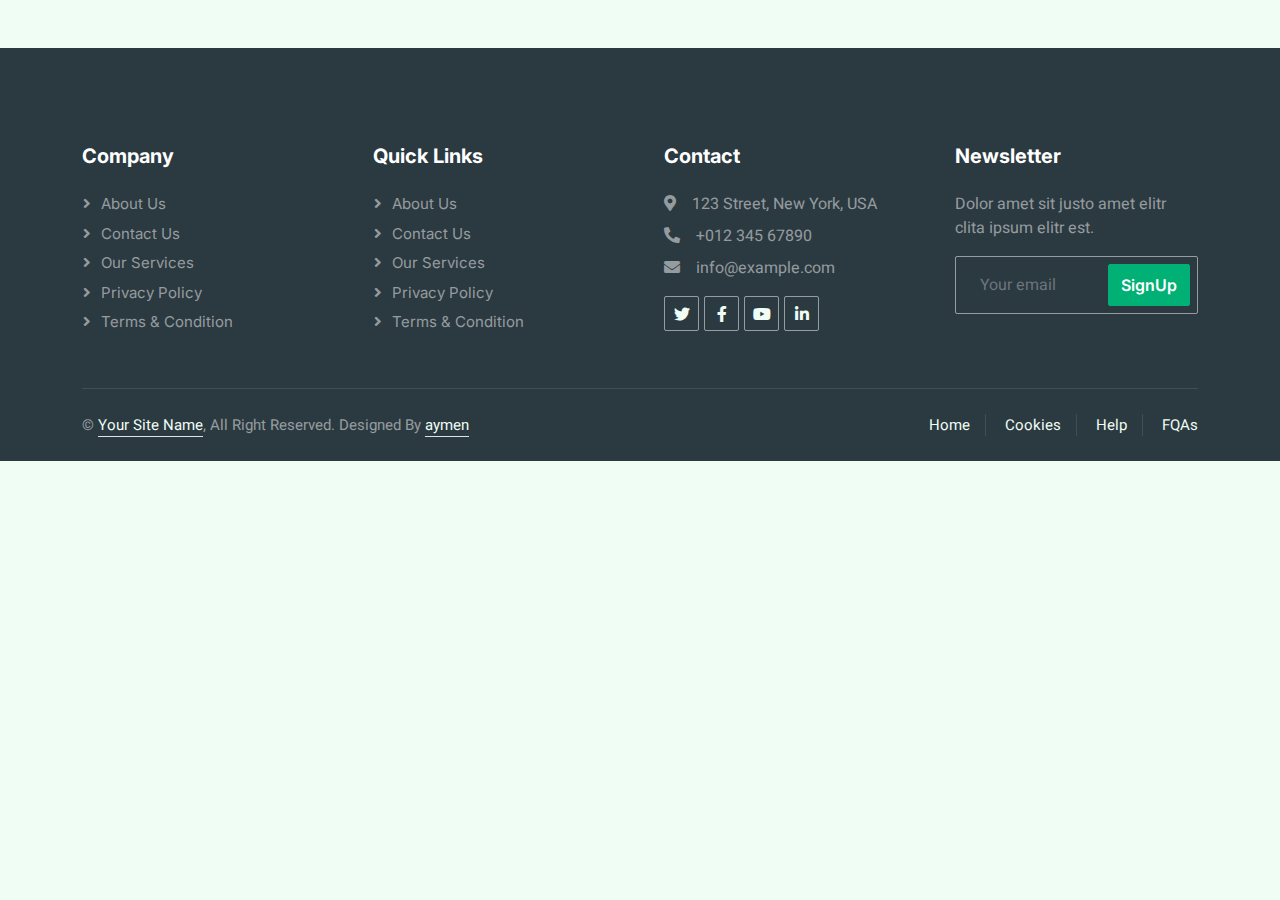
<file: readmore.html>
<!DOCTYPE html>
<html lang="en">
<head>
    <meta charset="UTF-8">
    <meta name="viewport" content="width=device-width, initial-scale=1.0">
    <title>Document</title>
    <head>
        <meta charset="utf-8">
        <title>JobEntry - Job Portal Website Template</title>
        <meta content="width=device-width, initial-scale=1.0" name="viewport">
        <meta content="" name="keywords">
        <meta content="" name="description">
    
        <!-- Favicon -->
       
    
        <!-- Google Web Fonts -->
        <link rel="preconnect" href="https://fonts.googleapis.com">
        <link rel="preconnect" href="https://fonts.gstatic.com" crossorigin>
        <link href="https://fonts.googleapis.com/css2?family=Heebo:wght@400;500;600&family=Inter:wght@700;800&display=swap" rel="stylesheet">
        
        <!-- Icon Font Stylesheet -->
        <link href="https://cdnjs.cloudflare.com/ajax/libs/font-awesome/5.10.0/css/all.min.css" rel="stylesheet">
        <link href="https://cdn.jsdelivr.net/npm/bootstrap-icons@1.4.1/font/bootstrap-icons.css" rel="stylesheet">
    
        <!-- Libraries Stylesheet -->
        <link href="lib/animate/animate.min.css" rel="stylesheet">
        <link href="lib/owlcarousel/assets/owl.carousel.min.css" rel="stylesheet">
    
        <!-- Customized Bootstrap Stylesheet -->
        <link href="css/bootstrap.min.css" rel="stylesheet">
    
        <!-- Template Stylesheet -->
        <link href="css/style.css" rel="stylesheet">
    </head>
    


</head>
<body>

   










  <!-- Footer Start -->
  <div class="container-fluid bg-dark text-white-50 footer pt-5 mt-5 wow fadeIn" data-wow-delay="0.1s">
    <div class="container py-5">
        <div class="row g-5">
            <div class="col-lg-3 col-md-6">
                <h5 class="text-white mb-4">Company</h5>
                <a class="btn btn-link text-white-50" href="">About Us</a>
                <a class="btn btn-link text-white-50" href="">Contact Us</a>
                <a class="btn btn-link text-white-50" href="">Our Services</a>
                <a class="btn btn-link text-white-50" href="">Privacy Policy</a>
                <a class="btn btn-link text-white-50" href="">Terms & Condition</a>
            </div>
            <div class="col-lg-3 col-md-6">
                <h5 class="text-white mb-4">Quick Links</h5>
                <a class="btn btn-link text-white-50" href="">About Us</a>
                <a class="btn btn-link text-white-50" href="">Contact Us</a>
                <a class="btn btn-link text-white-50" href="">Our Services</a>
                <a class="btn btn-link text-white-50" href="">Privacy Policy</a>
                <a class="btn btn-link text-white-50" href="">Terms & Condition</a>
            </div>
            <div class="col-lg-3 col-md-6">
                <h5 class="text-white mb-4">Contact</h5>
                <p class="mb-2"><i class="fa fa-map-marker-alt me-3"></i>123 Street, New York, USA</p>
                <p class="mb-2"><i class="fa fa-phone-alt me-3"></i>+012 345 67890</p>
                <p class="mb-2"><i class="fa fa-envelope me-3"></i>info@example.com</p>
                <div class="d-flex pt-2">
                    <a class="btn btn-outline-light btn-social" href=""><i class="fab fa-twitter"></i></a>
                    <a class="btn btn-outline-light btn-social" href=""><i class="fab fa-facebook-f"></i></a>
                    <a class="btn btn-outline-light btn-social" href=""><i class="fab fa-youtube"></i></a>
                    <a class="btn btn-outline-light btn-social" href=""><i class="fab fa-linkedin-in"></i></a>
                </div>
            </div>
            <div class="col-lg-3 col-md-6">
                <h5 class="text-white mb-4">Newsletter</h5>
                <p>Dolor amet sit justo amet elitr clita ipsum elitr est.</p>
                <div class="position-relative mx-auto" style="max-width: 400px;">
                    <input class="form-control bg-transparent w-100 py-3 ps-4 pe-5" type="text" placeholder="Your email">
                    <button type="button" class="btn btn-primary py-2 position-absolute top-0 end-0 mt-2 me-2">SignUp</button>
                </div>
            </div>
        </div>
    </div>
    <div class="container">
        <div class="copyright">
            <div class="row">
                <div class="col-md-6 text-center text-md-start mb-3 mb-md-0">
                    &copy; <a class="border-bottom" href="#">Your Site Name</a>, All Right Reserved. 
                    
                    <!--/*** This template is free as long as you keep the footer author’s credit link/attribution link/backlink. If you'd like to use the template without the footer author’s credit link/attribution link/backlink, you can purchase the Credit Removal License from "https://htmlcodex.com/credit-removal". Thank you for your support. ***/-->
                    Designed By <a class="border-bottom" href="">aymen</a>
                </div>
                <div class="col-md-6 text-center text-md-end">
                    <div class="footer-menu">
                        <a href="">Home</a>
                        <a href="">Cookies</a>
                        <a href="">Help</a>
                        <a href="">FQAs</a>
                    </div>
                </div>
            </div>
        </div>
    </div>
</div>
<!-- Footer End -->
















    
</body>
</html>
</file>
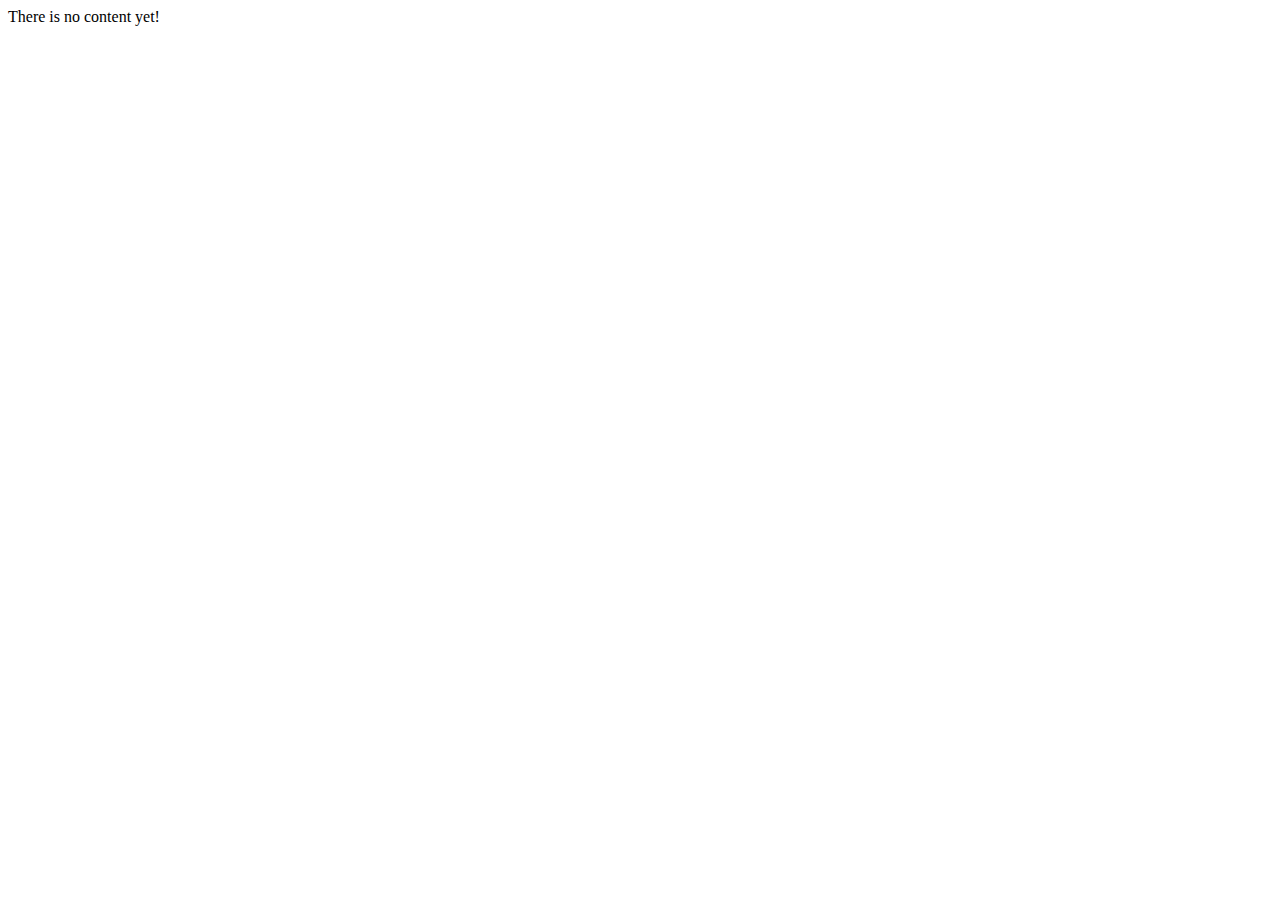
<file: services.html>
<!DOCTYPE html>
<html lang="en">
<head>
    <meta charset="UTF-8">
    <meta name="viewport" content="width=device-width, initial-scale=1.0">
    <title>Document</title>
</head>
<body>
    


    There is no content yet!
</body>
</html>
</file>
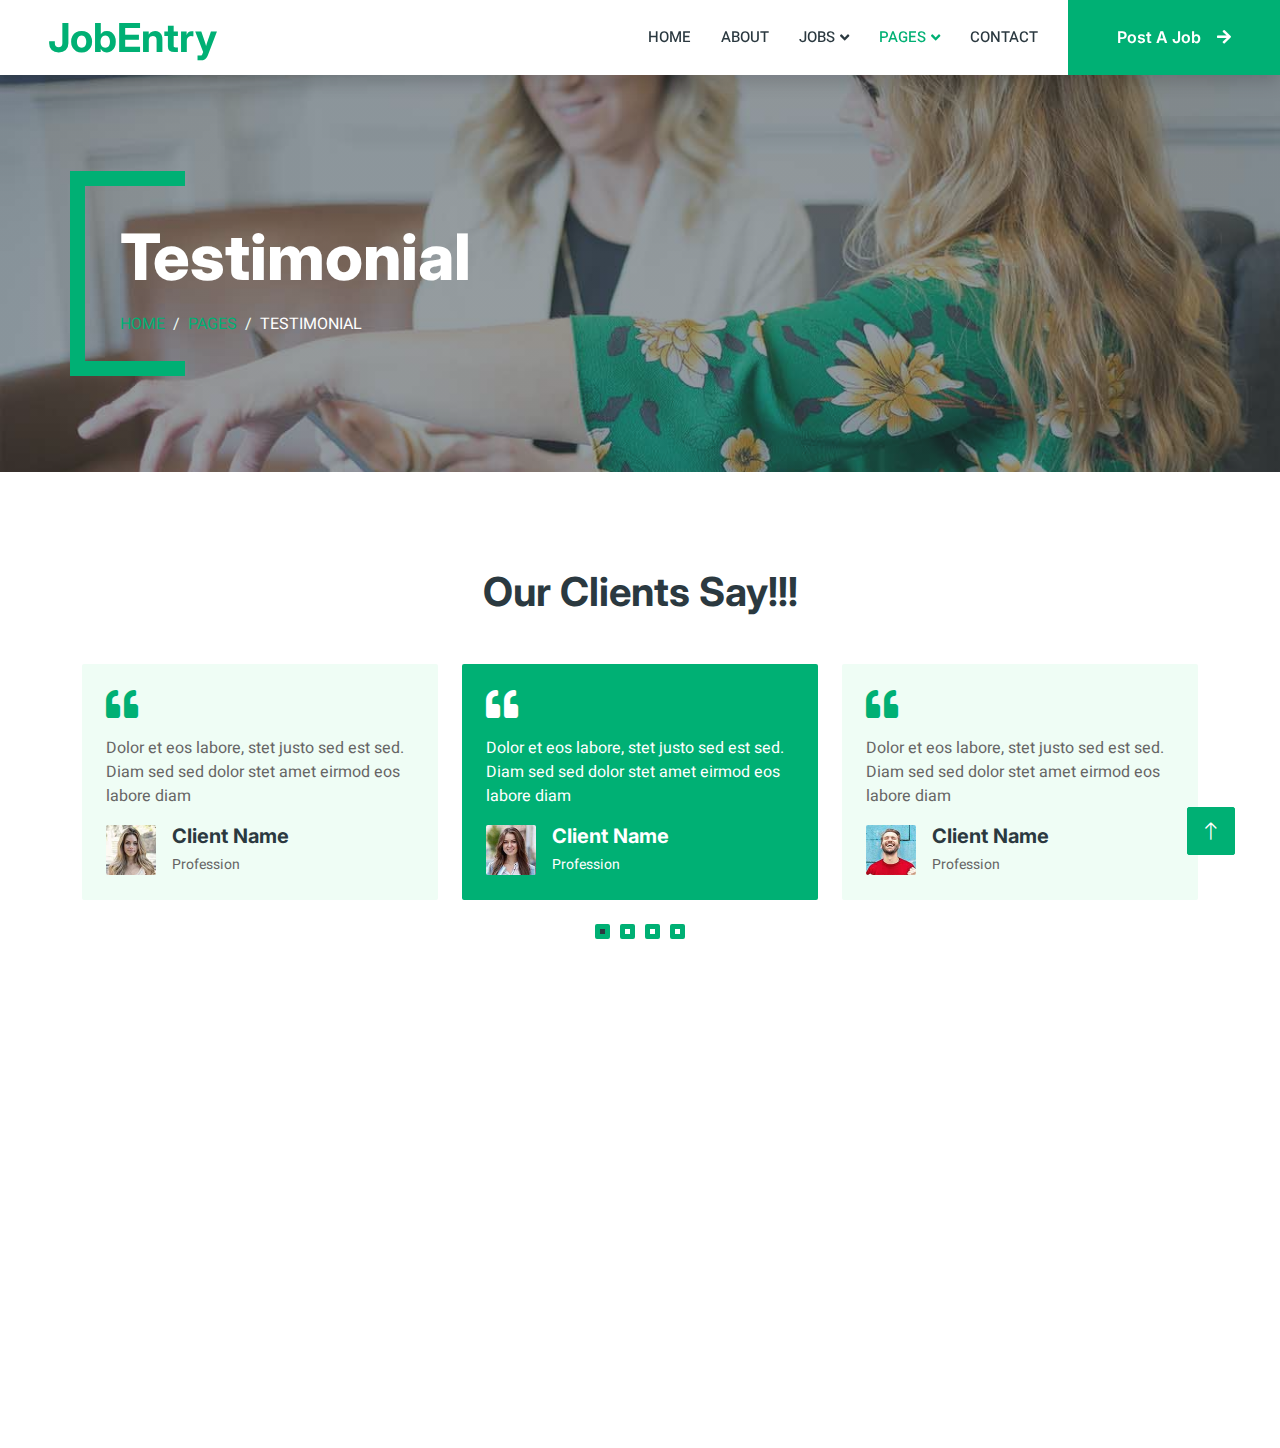
<file: testimonial.html>
<!DOCTYPE html>
<html lang="en">

<head>
    <meta charset="utf-8">
    <title>JobEntry - Job Portal Website Template</title>
    <meta content="width=device-width, initial-scale=1.0" name="viewport">
    <meta content="" name="keywords">
    <meta content="" name="description">

    <!-- Favicon -->
    <link href="img/favicon.ico" rel="icon">

    <!-- Google Web Fonts -->
    <link rel="preconnect" href="https://fonts.googleapis.com">
    <link rel="preconnect" href="https://fonts.gstatic.com" crossorigin>
    <link href="https://fonts.googleapis.com/css2?family=Heebo:wght@400;500;600&family=Inter:wght@700;800&display=swap" rel="stylesheet">
    
    <!-- Icon Font Stylesheet -->
    <link href="https://cdnjs.cloudflare.com/ajax/libs/font-awesome/5.10.0/css/all.min.css" rel="stylesheet">
    <link href="https://cdn.jsdelivr.net/npm/bootstrap-icons@1.4.1/font/bootstrap-icons.css" rel="stylesheet">

    <!-- Libraries Stylesheet -->
    <link href="lib/animate/animate.min.css" rel="stylesheet">
    <link href="lib/owlcarousel/assets/owl.carousel.min.css" rel="stylesheet">

    <!-- Customized Bootstrap Stylesheet -->
    <link href="css/bootstrap.min.css" rel="stylesheet">

    <!-- Template Stylesheet -->
    <link href="css/style.css" rel="stylesheet">
</head>

<body>
    <div class="container-xxl bg-white p-0">
        <!-- Spinner Start -->
        <div id="spinner" class="show bg-white position-fixed translate-middle w-100 vh-100 top-50 start-50 d-flex align-items-center justify-content-center">
            <div class="spinner-border text-primary" style="width: 3rem; height: 3rem;" role="status">
                <span class="sr-only">Loading...</span>
            </div>
        </div>
        <!-- Spinner End -->


        <!-- Navbar Start -->
        <nav class="navbar navbar-expand-lg bg-white navbar-light shadow sticky-top p-0">
            <a href="index.html" class="navbar-brand d-flex align-items-center text-center py-0 px-4 px-lg-5">
                <h1 class="m-0 text-primary">JobEntry</h1>
            </a>
            <button type="button" class="navbar-toggler me-4" data-bs-toggle="collapse" data-bs-target="#navbarCollapse">
                <span class="navbar-toggler-icon"></span>
            </button>
            <div class="collapse navbar-collapse" id="navbarCollapse">
                <div class="navbar-nav ms-auto p-4 p-lg-0">
                    <a href="index.html" class="nav-item nav-link">Home</a>
                    <a href="about.html" class="nav-item nav-link">About</a>
                    <div class="nav-item dropdown">
                        <a href="#" class="nav-link dropdown-toggle" data-bs-toggle="dropdown">Jobs</a>
                        <div class="dropdown-menu rounded-0 m-0">
                            <a href="job-list.html" class="dropdown-item">Job List</a>
                            <a href="job-detail.html" class="dropdown-item">Job Detail</a>
                        </div>
                    </div>
                    <div class="nav-item dropdown">
                        <a href="#" class="nav-link dropdown-toggle active" data-bs-toggle="dropdown">Pages</a>
                        <div class="dropdown-menu rounded-0 m-0">
                            <a href="category.html" class="dropdown-item">Job Category</a>
                            <a href="testimonial.html" class="dropdown-item active">Testimonial</a>
                            <a href="404.html" class="dropdown-item">404</a>
                        </div>
                    </div>
                    <a href="contact.html" class="nav-item nav-link">Contact</a>
                </div>
                <a href="" class="btn btn-primary rounded-0 py-4 px-lg-5 d-none d-lg-block">Post A Job<i class="fa fa-arrow-right ms-3"></i></a>
            </div>
        </nav>
        <!-- Navbar End -->


        <!-- Header End -->
        <div class="container-xxl py-5 bg-dark page-header mb-5">
            <div class="container my-5 pt-5 pb-4">
                <h1 class="display-3 text-white mb-3 animated slideInDown">Testimonial</h1>
                <nav aria-label="breadcrumb">
                    <ol class="breadcrumb text-uppercase">
                        <li class="breadcrumb-item"><a href="#">Home</a></li>
                        <li class="breadcrumb-item"><a href="#">Pages</a></li>
                        <li class="breadcrumb-item text-white active" aria-current="page">Testimonial</li>
                    </ol>
                </nav>
            </div>
        </div>
        <!-- Header End -->


        <!-- Testimonial Start -->
        <div class="container-xxl py-5 wow fadeInUp" data-wow-delay="0.1s">
            <div class="container">
                <h1 class="text-center mb-5">Our Clients Say!!!</h1>
                <div class="owl-carousel testimonial-carousel">
                    <div class="testimonial-item bg-light rounded p-4">
                        <i class="fa fa-quote-left fa-2x text-primary mb-3"></i>
                        <p>Dolor et eos labore, stet justo sed est sed. Diam sed sed dolor stet amet eirmod eos labore diam</p>
                        <div class="d-flex align-items-center">
                            <img class="img-fluid flex-shrink-0 rounded" src="img/testimonial-1.jpg" style="width: 50px; height: 50px;">
                            <div class="ps-3">
                                <h5 class="mb-1">Client Name</h5>
                                <small>Profession</small>
                            </div>
                        </div>
                    </div>
                    <div class="testimonial-item bg-light rounded p-4">
                        <i class="fa fa-quote-left fa-2x text-primary mb-3"></i>
                        <p>Dolor et eos labore, stet justo sed est sed. Diam sed sed dolor stet amet eirmod eos labore diam</p>
                        <div class="d-flex align-items-center">
                            <img class="img-fluid flex-shrink-0 rounded" src="img/testimonial-2.jpg" style="width: 50px; height: 50px;">
                            <div class="ps-3">
                                <h5 class="mb-1">Client Name</h5>
                                <small>Profession</small>
                            </div>
                        </div>
                    </div>
                    <div class="testimonial-item bg-light rounded p-4">
                        <i class="fa fa-quote-left fa-2x text-primary mb-3"></i>
                        <p>Dolor et eos labore, stet justo sed est sed. Diam sed sed dolor stet amet eirmod eos labore diam</p>
                        <div class="d-flex align-items-center">
                            <img class="img-fluid flex-shrink-0 rounded" src="img/testimonial-3.jpg" style="width: 50px; height: 50px;">
                            <div class="ps-3">
                                <h5 class="mb-1">Client Name</h5>
                                <small>Profession</small>
                            </div>
                        </div>
                    </div>
                    <div class="testimonial-item bg-light rounded p-4">
                        <i class="fa fa-quote-left fa-2x text-primary mb-3"></i>
                        <p>Dolor et eos labore, stet justo sed est sed. Diam sed sed dolor stet amet eirmod eos labore diam</p>
                        <div class="d-flex align-items-center">
                            <img class="img-fluid flex-shrink-0 rounded" src="img/testimonial-4.jpg" style="width: 50px; height: 50px;">
                            <div class="ps-3">
                                <h5 class="mb-1">Client Name</h5>
                                <small>Profession</small>
                            </div>
                        </div>
                    </div>
                </div>
            </div>
        </div>
        <!-- Testimonial End -->


        <!-- Footer Start -->
        <div class="container-fluid bg-dark text-white-50 footer pt-5 mt-5 wow fadeIn" data-wow-delay="0.1s">
            <div class="container py-5">
                <div class="row g-5">
                    <div class="col-lg-3 col-md-6">
                        <h5 class="text-white mb-4">Company</h5>
                        <a class="btn btn-link text-white-50" href="">About Us</a>
                        <a class="btn btn-link text-white-50" href="">Contact Us</a>
                        <a class="btn btn-link text-white-50" href="">Our Services</a>
                        <a class="btn btn-link text-white-50" href="">Privacy Policy</a>
                        <a class="btn btn-link text-white-50" href="">Terms & Condition</a>
                    </div>
                    <div class="col-lg-3 col-md-6">
                        <h5 class="text-white mb-4">Quick Links</h5>
                        <a class="btn btn-link text-white-50" href="">About Us</a>
                        <a class="btn btn-link text-white-50" href="">Contact Us</a>
                        <a class="btn btn-link text-white-50" href="">Our Services</a>
                        <a class="btn btn-link text-white-50" href="">Privacy Policy</a>
                        <a class="btn btn-link text-white-50" href="">Terms & Condition</a>
                    </div>
                    <div class="col-lg-3 col-md-6">
                        <h5 class="text-white mb-4">Contact</h5>
                        <p class="mb-2"><i class="fa fa-map-marker-alt me-3"></i>123 Street, New York, USA</p>
                        <p class="mb-2"><i class="fa fa-phone-alt me-3"></i>+012 345 67890</p>
                        <p class="mb-2"><i class="fa fa-envelope me-3"></i>info@example.com</p>
                        <div class="d-flex pt-2">
                            <a class="btn btn-outline-light btn-social" href=""><i class="fab fa-twitter"></i></a>
                            <a class="btn btn-outline-light btn-social" href=""><i class="fab fa-facebook-f"></i></a>
                            <a class="btn btn-outline-light btn-social" href=""><i class="fab fa-youtube"></i></a>
                            <a class="btn btn-outline-light btn-social" href=""><i class="fab fa-linkedin-in"></i></a>
                        </div>
                    </div>
                    <div class="col-lg-3 col-md-6">
                        <h5 class="text-white mb-4">Newsletter</h5>
                        <p>Dolor amet sit justo amet elitr clita ipsum elitr est.</p>
                        <div class="position-relative mx-auto" style="max-width: 400px;">
                            <input class="form-control bg-transparent w-100 py-3 ps-4 pe-5" type="text" placeholder="Your email">
                            <button type="button" class="btn btn-primary py-2 position-absolute top-0 end-0 mt-2 me-2">SignUp</button>
                        </div>
                    </div>
                </div>
            </div>
            <div class="container">
                <div class="copyright">
                    <div class="row">
                        <div class="col-md-6 text-center text-md-start mb-3 mb-md-0">
                            &copy; <a class="border-bottom" href="#">Your Site Name</a>, All Right Reserved. 
							
							<!--/*** This template is free as long as you keep the footer author’s credit link/attribution link/backlink. If you'd like to use the template without the footer author’s credit link/attribution link/backlink, you can purchase the Credit Removal License from "https://htmlcodex.com/credit-removal". Thank you for your support. ***/-->
							Designed By <a class="border-bottom" href="https://htmlcodex.com">HTML Codex</a>
                        </div>
                        <div class="col-md-6 text-center text-md-end">
                            <div class="footer-menu">
                                <a href="">Home</a>
                                <a href="">Cookies</a>
                                <a href="">Help</a>
                                <a href="">FQAs</a>
                            </div>
                        </div>
                    </div>
                </div>
            </div>
        </div>
        <!-- Footer End -->


        <!-- Back to Top -->
        <a href="#" class="btn btn-lg btn-primary btn-lg-square back-to-top"><i class="bi bi-arrow-up"></i></a>
    </div>

    <!-- JavaScript Libraries -->
    <script src="https://code.jquery.com/jquery-3.4.1.min.js"></script>
    <script src="https://cdn.jsdelivr.net/npm/bootstrap@5.0.0/dist/js/bootstrap.bundle.min.js"></script>
    <script src="lib/wow/wow.min.js"></script>
    <script src="lib/easing/easing.min.js"></script>
    <script src="lib/waypoints/waypoints.min.js"></script>
    <script src="lib/owlcarousel/owl.carousel.min.js"></script>

    <!-- Template Javascript -->
    <script src="js/main.js"></script>
</body>

</html>
</file>
<file: css/style.css>
/********** Template CSS **********/
:root {
    --primary: #00B074;
    --secondary: #2B9BFF;
    --light: #EFFDF5;
    --dark: #2B3940;
}

.back-to-top {
    position: fixed;
    display: none;
    right: 45px;
    bottom: 45px;
    z-index: 99;
}


/*** Spinner ***/
#spinner {
    opacity: 0;
    visibility: hidden;
    transition: opacity .5s ease-out, visibility 0s linear .5s;
    z-index: 99999;
}

#spinner.show {
    transition: opacity .5s ease-out, visibility 0s linear 0s;
    visibility: visible;
    opacity: 1;
}
    

/*** Button ***/
.btn {
    font-family: 'Inter', sans-serif;
    font-weight: 600;
    transition: .5s;
}

.btn.btn-primary,
.btn.btn-secondary {
    color: #FFFFFF;
}

.btn-square {
    width: 38px;
    height: 38px;
}

.btn-sm-square {
    width: 32px;
    height: 32px;
}

.btn-lg-square {
    width: 48px;
    height: 48px;
}

.btn-square,
.btn-sm-square,
.btn-lg-square {
    padding: 0;
    display: flex;
    align-items: center;
    justify-content: center;
    font-weight: normal;
    border-radius: 2px;
}


/*** Navbar ***/
.navbar .dropdown-toggle::after {
    border: none;
    content: "\f107";
    font-family: "Font Awesome 5 Free";
    font-weight: 900;
    vertical-align: middle;
    margin-left: 5px;
    transition: .5s;
}

.navbar .dropdown-toggle[aria-expanded=true]::after {
    transform: rotate(-180deg);
}

.navbar-dark .navbar-nav .nav-link,
.navbar-light .navbar-nav .nav-link {
    margin-right: 30px;
    padding: 25px 0;
    color: #FFFFFF;
    font-size: 15px;
    text-transform: uppercase;
    outline: none;
}

.navbar-dark .navbar-nav .nav-link:hover,
.navbar-dark .navbar-nav .nav-link.active,
.navbar-light .navbar-nav .nav-link:hover,
.navbar-light .navbar-nav .nav-link.active {
    color: var(--primary);
}

@media (max-width: 991.98px) {
    .navbar-dark .navbar-nav .nav-link,
    .navbar-light .navbar-nav .nav-link  {
        margin-right: 0;
        padding: 10px 0;
    }

    .navbar-light .navbar-nav {
        border-top: 1px solid #EEEEEE;
    }
}

.navbar-light .navbar-brand,
.navbar-light a.btn {
    height: 75px;
}

.navbar-light .navbar-nav .nav-link {
    color: var(--dark);
    font-weight: 500;
}

.navbar-light.sticky-top {
    top: -100px;
    transition: .5s;
}

@media (min-width: 992px) {
    .navbar .nav-item .dropdown-menu {
        display: block;
        top: 100%;
        margin-top: 0;
        transform: rotateX(-75deg);
        transform-origin: 0% 0%;
        opacity: 0;
        visibility: hidden;
        transition: .5s;
        
    }

    .navbar .nav-item:hover .dropdown-menu {
        transform: rotateX(0deg);
        visibility: visible;
        transition: .5s;
        opacity: 1;
    }
}


/*** Header ***/
.header-carousel .container,
.page-header .container {
    position: relative;
    padding: 45px 0 45px 35px;
    border-left: 15px solid var(--primary);
}

.header-carousel .container::before,
.header-carousel .container::after,
.page-header .container::before,
.page-header .container::after {
    position: absolute;
    content: "";
    top: 0;
    left: 0;
    width: 100px;
    height: 15px;
    background: var(--primary);
}

.header-carousel .container::after,
.page-header .container::after {
    top: 100%;
    margin-top: -15px;
}

@media (max-width: 768px) {
    .header-carousel .owl-carousel-item {
        position: relative;
        min-height: 500px;
    }
    
    .header-carousel .owl-carousel-item img {
        position: absolute;
        width: 100%;
        height: 100%;
        object-fit: cover;
    }

    .header-carousel .owl-carousel-item p {
        font-size: 14px !important;
        font-weight: 400 !important;
    }

    .header-carousel .owl-carousel-item h1 {
        font-size: 30px;
        font-weight: 600;
    }
}

.header-carousel .owl-nav {
    position: absolute;
    top: 50%;
    right: 8%;
    transform: translateY(-50%);
    display: flex;
    flex-direction: column;
}

.header-carousel .owl-nav .owl-prev,
.header-carousel .owl-nav .owl-next {
    margin: 7px 0;
    width: 45px;
    height: 45px;
    display: flex;
    align-items: center;
    justify-content: center;
    color: #FFFFFF;
    background: transparent;
    border: 1px solid #FFFFFF;
    border-radius: 2px;
    font-size: 22px;
    transition: .5s;
}

.header-carousel .owl-nav .owl-prev:hover,
.header-carousel .owl-nav .owl-next:hover {
    background: var(--primary);
    border-color: var(--primary);
}

.page-header {
    background: linear-gradient(rgba(43, 57, 64, .5), rgba(43, 57, 64, .5)), url(../img/carousel-1.jpg) center center no-repeat;
    background-size: cover;
}

.breadcrumb-item + .breadcrumb-item::before {
    color: var(--light);
}


/*** About ***/
.about-bg {
    background-image: -webkit-repeating-radial-gradient(center center, rgba(0, 0, 0, 0.2), rgba(0, 0, 0, 0.2) 1px, transparent 1px, transparent 100%);
    background-image: -moz-repeating-radial-gradient(center center, rgba(0, 0, 0, 0.2), rgba(0, 0, 0, 0.2) 1px, transparent 1px, transparent 100%);
    background-image: -ms-repeating-radial-gradient(center center, rgba(0, 0, 0, 0.2), rgba(0, 0, 0, 0.2) 1px, transparent 1px, transparent 100%);
    background-image: -o-repeating-radial-gradient(center center, rgba(0, 0, 0, 0.2), rgba(0, 0, 0, 0.2) 1px, transparent 1px, transparent 100%);
    background-image: repeating-radial-gradient(center center, rgba(0, 0, 0, 0.2), rgba(0, 0, 0, 0.2) 1px, transparent 1px, transparent 100%);
    background-size: 5px 5px;
}


/*** Category ***/
.cat-item {
    display: block;
    box-shadow: 0 0 45px rgba(0, 0, 0, .08);
    border: 1px solid transparent;
    transition: .5s;
}

.cat-item:hover {
    border-color: rgba(0, 0, 0, .08);
    box-shadow: none;
}


/*** Job Listing ***/
.nav-pills .nav-item .active {
    border-bottom: 2px solid var(--primary);
}

.job-item {
    border: 1px solid transparent;
    border-radius: 2px;
    box-shadow: 0 0 45px rgba(0, 0, 0, .08);
    transition: .5s;
}

.job-item:hover {
    border-color: rgba(0, 0, 0, .08);
    box-shadow: none;
}


/*** Testimonial ***/
.testimonial-carousel .owl-item .testimonial-item,
.testimonial-carousel .owl-item.center .testimonial-item * {
    transition: .5s;
}

.testimonial-carousel .owl-item.center .testimonial-item {
    background: var(--primary) !important;
}

.testimonial-carousel .owl-item.center .testimonial-item * {
    color: #FFFFFF !important;
}

.testimonial-carousel .owl-dots {
    margin-top: 24px;
    display: flex;
    align-items: flex-end;
    justify-content: center;
}

.testimonial-carousel .owl-dot {
    position: relative;
    display: inline-block;
    margin: 0 5px;
    width: 15px;
    height: 15px;
    border: 5px solid var(--primary);
    border-radius: 2px;
    transition: .5s;
}

.testimonial-carousel .owl-dot.active {
    background: var(--dark);
    border-color: var(--primary);
}


/*** Footer ***/
.footer .btn.btn-social {
    margin-right: 5px;
    width: 35px;
    height: 35px;
    display: flex;
    align-items: center;
    justify-content: center;
    color: var(--light);
    border: 1px solid rgba(255,255,255,0.5);
    border-radius: 2px;
    transition: .3s;
}

.footer .btn.btn-social:hover {
    color: var(--primary);
    border-color: var(--light);
}

.footer .btn.btn-link {
    display: block;
    margin-bottom: 5px;
    padding: 0;
    text-align: left;
    font-size: 15px;
    font-weight: normal;
    text-transform: capitalize;
    transition: .3s;
}

.footer .btn.btn-link::before {
    position: relative;
    content: "\f105";
    font-family: "Font Awesome 5 Free";
    font-weight: 900;
    margin-right: 10px;
}

.footer .btn.btn-link:hover {
    letter-spacing: 1px;
    box-shadow: none;
}

.footer .form-control {
    border-color: rgba(255,255,255,0.5);
}

.footer .copyright {
    padding: 25px 0;
    font-size: 15px;
    border-top: 1px solid rgba(256, 256, 256, .1);
}

.footer .copyright a {
    color: var(--light);
}

.footer .footer-menu a {
    margin-right: 15px;
    padding-right: 15px;
    border-right: 1px solid rgba(255, 255, 255, .1);
}

.footer .footer-menu a:last-child {
    margin-right: 0;
    padding-right: 0;
    border-right: none;
}
</file>
<file: css/about-us.css>
*{margin: 0;
padding: 0;
box-sizing: border-box;}



#main-1 {
    background-color: rgb(255, 255, 255);
padding: 10px 20px;
position: relative;
color:black;
}
#main-1::before{content: "";
background-color: rgba(4, 101, 15, 0.34);
width: 100%;
height: 100%;
left: 0;
position: absolute;
top: 0;}

#p1{font-size: 1em;}
#p2{font-size: 1em;}



#more-id{
    color: black;
    position: relative;
    background-color: rgb(255, 255, 255);
    padding: 10px 20px;}   


    #more-id::before{
       content: "";
        background-color: rgba(4, 101, 15, 0.34);
width: 100%;
height: 100%;
left: 0;
position: absolute;
top: 0;
    }

#main-2{background-color: rgb(0, 0, 0);
flex-wrap: wrap;
display: flex;
padding: 0 3px;
justify-content: center;
gap: 3px;}

#main-2 div{border: 1px solid white;
    min-width: 21.9vw;
    min-height: 14vw;
    background: url();
 flex-grow: 1;
position: relative;
overflow: hidden;
transition: 0.4s ease-in-out;
cursor: pointer;
}



#main-2 div:hover{scale: 0.94;}

#main-2 div p{
    background-color: rgba(0, 0, 0, 0.830);height: 100%;
background-color: rgba(2, 24, 11, 0.771);
position: absolute;
left: 0;
top: 0;
color: white;
width: 100%;
display: flex;
align-items: center;
justify-content: center;
padding: 0 20px;
font-size: 1.3vw;
transition: 0.2s ease-in-out;

}

#main-2 div:hover p{background: none;color: transparent;}



#main-2 div:first-child{background-image: url(/first-image.png);
background-size: cover;
background-position: center;
}


@media (max-width:900px){
    #main-2 div{
        flex-grow: 1;
        min-width: 30vw;
        min-height: 20vw;
    }
    #main-2 div p{font-size: 1.8vw;}    
    #p1{font-size: 1.6vw;}   
    #p2{font-size: 1.6vw;}
     

}

@media (max-width:600px){
    #main-2 div{
        flex-grow: 1;
        min-width: 40vw;
        min-height: 20vw;
    }
    #main-2 div p{font-size: 2.2vw;}       
    #p1{font-size: 2.6vw;}  
    #p2{font-size: 2.6vw;}

}
    




#main-2 div:nth-child(2){background-image: url(/image-2.jpg);
    background-position: center;
    background-size: cover;
    }



    #main-2 div:nth-child(3){background-image: url(/image-3.webp);
        background-position: center;
        background-size: cover;
        }

        
#main-2 div:nth-child(4){background-image: url(/image-44.jpg);
    background-position: center;
    background-size: cover;
    }

    
#main-2 div:nth-child(5){background-image: url(/image-5.jpg);
    background-position: center;
    background-size: cover;
    }

    
#main-2 div:nth-child(6){background-image: url(/image-6.jpg);
    background-position: center;
    background-size: cover;
    }

    
    
    
    #main-2 div:nth-child(7){background-image: url(/image-7.jpg);
        background-position: center;
        background-size: cover;
        }
    

    
        #main-2 div:nth-child(8){background-image: url(/image-8.png);
            background-position: center;
            background-size: cover;
            }
            
    #main-2 div:nth-child(9){background-image: url(/image-9.png);
        background-position: center;
        background-size: cover;
        }
        
        #main-2 div:nth-child(10){background-image: url(/image-10.png);
            background-position: center;
            background-size: cover;
            }
        

                    
        #main-2 div:nth-child(11){background-image: url(/image-11.png);
            background-position: center;
            background-size: cover;
            }
        
                    
        #main-2 div:nth-child(12){background-image: url(/image-12.png);
            background-position: center;
            background-size: cover;
            }
        
                    
        #main-2 div:nth-child(13){background-image: url(/image-13.png);
            background-position: center;
            background-size: cover;
            }
        
                    
        #main-2 div:nth-child(14){background-image: url(/image-14.png);
            background-position: center;
            background-size: cover;
            }
        
                    
        #main-2 div:nth-child(15){background-image: url(/image-15.png);
            background-position: center;
            background-size: cover;
            }
        
            #main-2 div:nth-child(16){background-image: url(/image-16.png);
                background-position: center;
                background-size: cover;
                }
</file>
